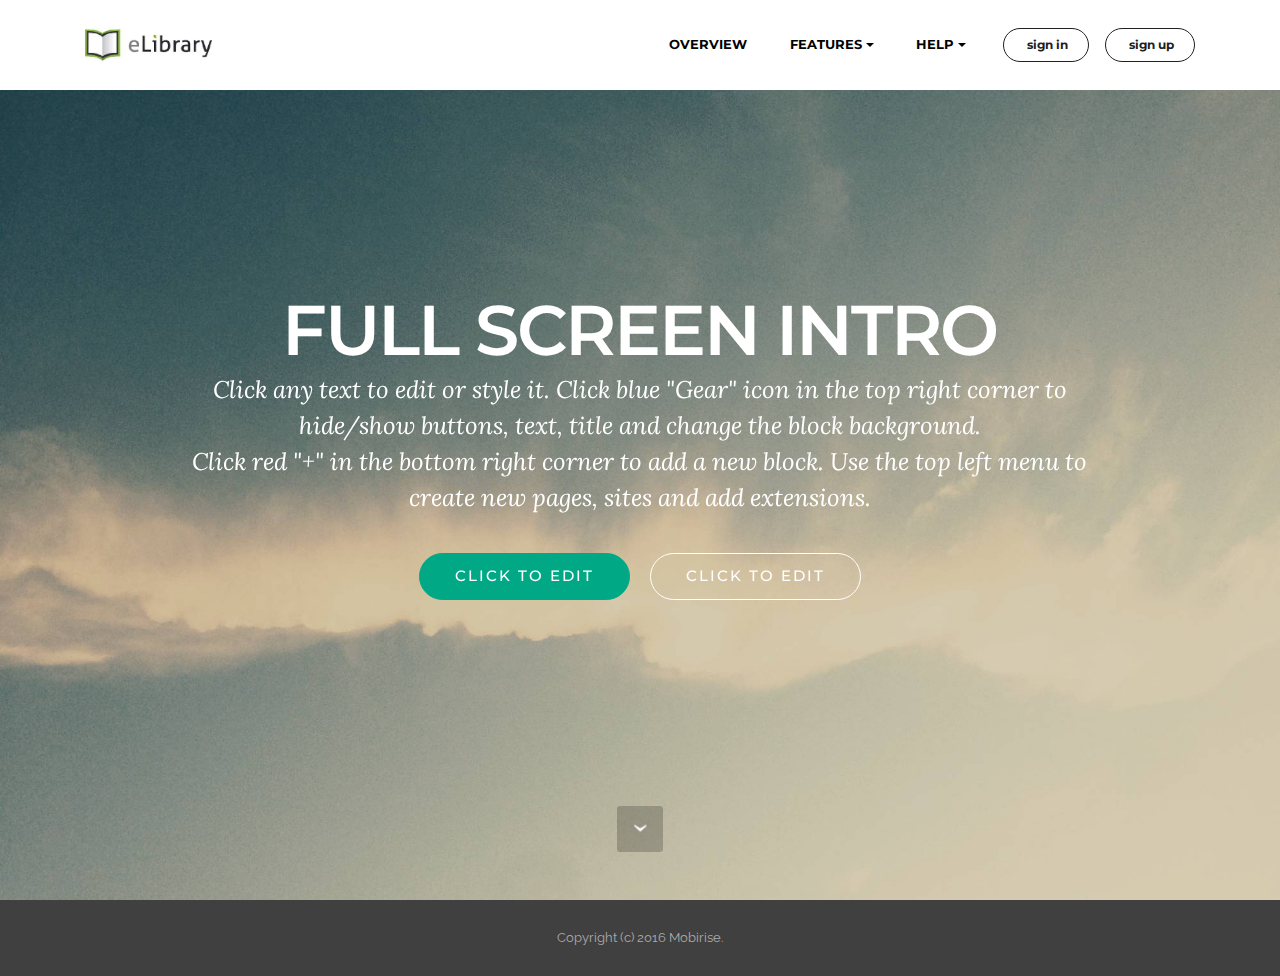
<file: index.html>
<!DOCTYPE html>
<html>
<head>
  <!-- Site made with Mobirise Website Builder v3.12.1, https://mobirise.com -->
  <meta charset="UTF-8">
  <meta http-equiv="X-UA-Compatible" content="IE=edge">
  <meta name="generator" content="Mobirise v3.12.1, mobirise.com">
  <meta name="viewport" content="width=device-width, initial-scale=1">
  <link rel="shortcut icon" href="assets/images/images-324x128.png" type="image/x-icon">
  <meta name="description" content="">
  
  <link rel="stylesheet" href="https://fonts.googleapis.com/css?family=Lora:400,700,400italic,700italic&amp;subset=latin">
  <link rel="stylesheet" href="https://fonts.googleapis.com/css?family=Montserrat:400,700">
  <link rel="stylesheet" href="https://fonts.googleapis.com/css?family=Raleway:100,100i,200,200i,300,300i,400,400i,500,500i,600,600i,700,700i,800,800i,900,900i">
  <link rel="stylesheet" href="assets/bootstrap-material-design-font/css/material.css">
  <link rel="stylesheet" href="assets/tether/tether.min.css">
  <link rel="stylesheet" href="assets/bootstrap/css/bootstrap.min.css">
  <link rel="stylesheet" href="assets/dropdown/css/style.css">
  <link rel="stylesheet" href="assets/animate.css/animate.min.css">
  <link rel="stylesheet" href="assets/theme/css/style.css">
  <link rel="stylesheet" href="assets/mobirise/css/mbr-additional.css" type="text/css">
  
  
  
</head>
<body>
<section id="menu-0">

    <nav class="navbar navbar-dropdown navbar-fixed-top">
        <div class="container">

            <div class="mbr-table">
                <div class="mbr-table-cell">

                    <div class="navbar-brand">
                        <a href="https://mobirise.com" class="navbar-logo"><img src="assets/images/images-324x128.png" alt="Mobirise"></a>
                        <a class="navbar-caption" href="https://mobirise.com">&nbsp;</a>
                    </div>

                </div>
                <div class="mbr-table-cell">

                    <button class="navbar-toggler pull-xs-right hidden-md-up" type="button" data-toggle="collapse" data-target="#exCollapsingNavbar">
                        <div class="hamburger-icon"></div>
                    </button>

                    <ul class="nav-dropdown collapse pull-xs-right nav navbar-nav navbar-toggleable-sm" id="exCollapsingNavbar"><li class="nav-item"><a class="nav-link link" href="https://mobirise.com/">OVERVIEW</a></li><li class="nav-item dropdown"><a class="nav-link link dropdown-toggle" data-toggle="dropdown-submenu" href="https://mobirise.com/" aria-expanded="false">FEATURES</a><div class="dropdown-menu"><a class="dropdown-item" href="https://mobirise.com/">Mobile friendly</a><a class="dropdown-item" href="https://mobirise.com/">Based on Bootstrap</a><div class="dropdown"><a class="dropdown-item dropdown-toggle" data-toggle="dropdown-submenu" href="https://mobirise.com/">Trendy blocks</a><div class="dropdown-menu dropdown-submenu"><a class="dropdown-item" href="https://mobirise.com/">Image/content slider</a><a class="dropdown-item" href="https://mobirise.com/">Contact forms</a><a class="dropdown-item" href="https://mobirise.com/">Image gallery</a><a class="dropdown-item" href="https://mobirise.com/">Mobile menu</a><a class="dropdown-item" href="https://mobirise.com/">Google maps</a><a class="dropdown-item" href="https://mobirise.com/">Social buttons</a><a class="dropdown-item" href="https://mobirise.com/">Google fonts</a><a class="dropdown-item" href="https://mobirise.com/">Video background</a></div></div><a class="dropdown-item" href="https://mobirise.com/">Host anywhere</a><a class="dropdown-item" href="#">New Item</a></div></li><li class="nav-item dropdown"><a class="nav-link link dropdown-toggle" data-toggle="dropdown-submenu" href="https://mobirise.com/">HELP</a><div class="dropdown-menu"><a class="dropdown-item" href="http://forums.mobirise.com/">Forum</a><a class="dropdown-item" href="https://mobirise.com/">Tutorials</a><a class="dropdown-item" href="https://mobirise.com/">Contact us</a></div></li><li class="nav-item nav-btn"><a class="nav-link btn btn-black-outline btn-black" href="https://mobirise.com/">&nbsp;sign in</a></li><li class="nav-item nav-btn"><a class="nav-link btn btn-black-outline btn-black" href="https://mobirise.com/">&nbsp;sign up</a></li></ul>
                    <button hidden="" class="navbar-toggler navbar-close" type="button" data-toggle="collapse" data-target="#exCollapsingNavbar">
                        <div class="close-icon"></div>
                    </button>

                </div>
            </div>

        </div>
    </nav>

</section>

<section class="engine"><a rel="external" href="https://mobirise.com">Website Builder</a></section><section class="mbr-section mbr-section-hero mbr-section-full mbr-parallax-background mbr-section-with-arrow mbr-after-navbar" id="header1-1" style="background-image: url(assets/images/jumbotron.jpg);">

    

    <div class="mbr-table-cell">

        <div class="container">
            <div class="row">
                <div class="mbr-section col-md-10 col-md-offset-1 text-xs-center">

                    <h1 class="mbr-section-title display-1">FULL SCREEN INTRO</h1>
                    <p class="mbr-section-lead lead">Click any text to edit or style it. Click blue "Gear" icon in the top right corner to hide/show buttons, text, title and change the block background. <br> Click red "+" in the bottom right corner to add a new block. Use the top left menu to create new pages, sites and add extensions.</p>
                    <div class="mbr-section-btn"><a class="btn btn-lg btn-primary" href="https://mobirise.com">CLICK TO EDIT</a> <a class="btn btn-lg btn-white btn-white-outline" href="https://mobirise.com">CLICK TO EDIT</a></div>
                </div>
            </div>
        </div>
    </div>

    <div class="mbr-arrow mbr-arrow-floating" aria-hidden="true"><a href="#footer1-2"><i class="mbr-arrow-icon"></i></a></div>

</section>

<footer class="mbr-small-footer mbr-section mbr-section-nopadding mbr-parallax-background" id="footer1-2" style="background-image: url(assets/images/jumbotron.jpg); padding-top: 1.75rem; padding-bottom: 1.75rem;">
    <div class="mbr-overlay" style="opacity: 0.8; background-color: rgb(68, 68, 68);"></div>
    <div class="container">
        <p class="text-xs-center">Copyright (c) 2016 Mobirise.</p>
    </div>
</footer>


  <script src="assets/web/assets/jquery/jquery.min.js"></script>
  <script src="assets/tether/tether.min.js"></script>
  <script src="assets/bootstrap/js/bootstrap.min.js"></script>
  <script src="assets/smooth-scroll/smooth-scroll.js"></script>
  <script src="assets/dropdown/js/script.min.js"></script>
  <script src="assets/touch-swipe/jquery.touch-swipe.min.js"></script>
  <script src="assets/viewport-checker/jquery.viewportchecker.js"></script>
  <script src="assets/jarallax/jarallax.js"></script>
  <script src="assets/theme/js/script.js"></script>
  
  
  <input name="animation" type="hidden">
  </body>
</html>
</file>
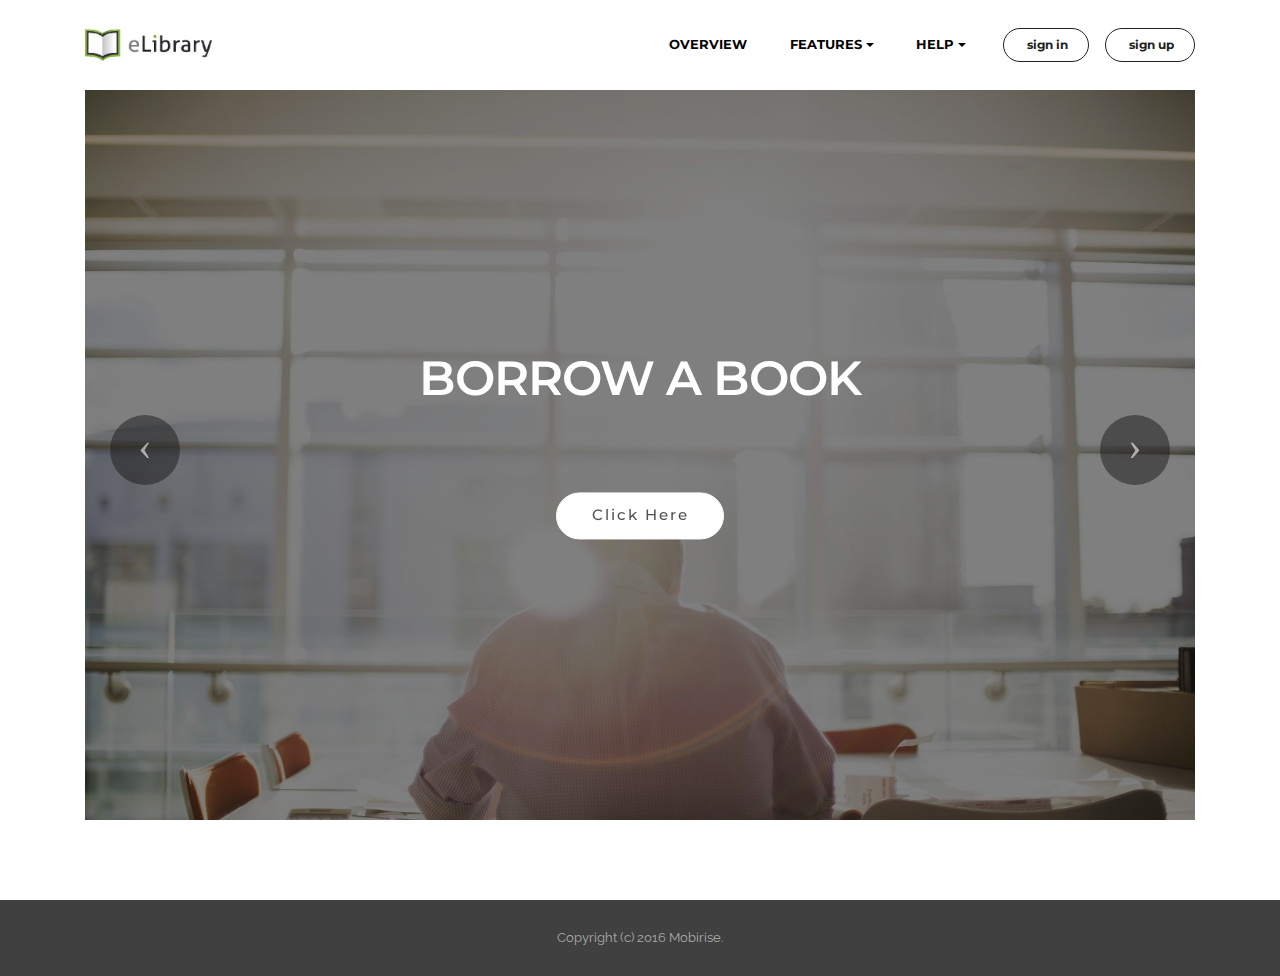
<file: page1.html>
<!DOCTYPE html>
<html>
<head>
  <!-- Site made with Mobirise Website Builder v3.12.1, https://mobirise.com -->
  <meta charset="UTF-8">
  <meta http-equiv="X-UA-Compatible" content="IE=edge">
  <meta name="generator" content="Mobirise v3.12.1, mobirise.com">
  <meta name="viewport" content="width=device-width, initial-scale=1">
  <link rel="shortcut icon" href="assets/images/images-324x128.png" type="image/x-icon">
  <meta name="description" content="Website Generator Description">
  <title>Website Generator Title</title>
  <link rel="stylesheet" href="https://fonts.googleapis.com/css?family=Lora:400,700,400italic,700italic&amp;subset=latin">
  <link rel="stylesheet" href="https://fonts.googleapis.com/css?family=Montserrat:400,700">
  <link rel="stylesheet" href="https://fonts.googleapis.com/css?family=Raleway:100,100i,200,200i,300,300i,400,400i,500,500i,600,600i,700,700i,800,800i,900,900i">
  <link rel="stylesheet" href="assets/bootstrap-material-design-font/css/material.css">
  <link rel="stylesheet" href="assets/tether/tether.min.css">
  <link rel="stylesheet" href="assets/bootstrap/css/bootstrap.min.css">
  <link rel="stylesheet" href="assets/dropdown/css/style.css">
  <link rel="stylesheet" href="assets/animate.css/animate.min.css">
  <link rel="stylesheet" href="assets/theme/css/style.css">
  <link rel="stylesheet" href="assets/mobirise/css/mbr-additional.css" type="text/css">
  
  
  
</head>
<body>
<section id="menu-0">

    <nav class="navbar navbar-dropdown navbar-fixed-top">
        <div class="container">

            <div class="mbr-table">
                <div class="mbr-table-cell">

                    <div class="navbar-brand">
                        <a href="https://mobirise.com" class="navbar-logo"><img src="assets/images/images-324x128.png" alt="Mobirise"></a>
                        <a class="navbar-caption" href="https://mobirise.com">&nbsp;</a>
                    </div>

                </div>
                <div class="mbr-table-cell">

                    <button class="navbar-toggler pull-xs-right hidden-md-up" type="button" data-toggle="collapse" data-target="#exCollapsingNavbar">
                        <div class="hamburger-icon"></div>
                    </button>

                    <ul class="nav-dropdown collapse pull-xs-right nav navbar-nav navbar-toggleable-sm" id="exCollapsingNavbar"><li class="nav-item"><a class="nav-link link" href="https://mobirise.com/">OVERVIEW</a></li><li class="nav-item dropdown"><a class="nav-link link dropdown-toggle" data-toggle="dropdown-submenu" href="https://mobirise.com/" aria-expanded="false">FEATURES</a><div class="dropdown-menu"><a class="dropdown-item" href="https://mobirise.com/">Mobile friendly</a><a class="dropdown-item" href="https://mobirise.com/">Based on Bootstrap</a><div class="dropdown"><a class="dropdown-item dropdown-toggle" data-toggle="dropdown-submenu" href="https://mobirise.com/">Trendy blocks</a><div class="dropdown-menu dropdown-submenu"><a class="dropdown-item" href="https://mobirise.com/">Image/content slider</a><a class="dropdown-item" href="https://mobirise.com/">Contact forms</a><a class="dropdown-item" href="https://mobirise.com/">Image gallery</a><a class="dropdown-item" href="https://mobirise.com/">Mobile menu</a><a class="dropdown-item" href="https://mobirise.com/">Google maps</a><a class="dropdown-item" href="https://mobirise.com/">Social buttons</a><a class="dropdown-item" href="https://mobirise.com/">Google fonts</a><a class="dropdown-item" href="https://mobirise.com/">Video background</a></div></div><a class="dropdown-item" href="https://mobirise.com/">Host anywhere</a><a class="dropdown-item" href="#">New Item</a></div></li><li class="nav-item dropdown"><a class="nav-link link dropdown-toggle" data-toggle="dropdown-submenu" href="https://mobirise.com/">HELP</a><div class="dropdown-menu"><a class="dropdown-item" href="http://forums.mobirise.com/">Forum</a><a class="dropdown-item" href="https://mobirise.com/">Tutorials</a><a class="dropdown-item" href="https://mobirise.com/">Contact us</a></div></li><li class="nav-item nav-btn"><a class="nav-link btn btn-black-outline btn-black" href="https://mobirise.com/">&nbsp;sign in</a></li><li class="nav-item nav-btn"><a class="nav-link btn btn-black-outline btn-black" href="https://mobirise.com/">&nbsp;sign up</a></li></ul>
                    <button hidden="" class="navbar-toggler navbar-close" type="button" data-toggle="collapse" data-target="#exCollapsingNavbar">
                        <div class="close-icon"></div>
                    </button>

                </div>
            </div>

        </div>
    </nav>

</section>

<section class="engine"><a rel="external" href="https://mobirise.com">mobirise.com</a></section><section class="mbr-slider mbr-section mbr-section__container carousel slide mbr-after-navbar" data-ride="carousel" data-keyboard="false" data-wrap="true" data-pause="false" data-interval="false" id="slider2-4" style="background-color: rgb(255, 255, 255); padding-top: 80px; padding-bottom: 80px;">
    <div class=" container article-slider">
        <div class=" row">
            <div class=" col-xs-12">
                
                <div class="carousel-inner" role="listbox">
                    <div class="mbr-section carousel-item dark center active" data-bg-video-slide="false">
                        <div class="mbr-table-cell">
                            <div class="mbr-overlay" style="opacity: 0.5;"></div>
                            <div class="container-slide">
                                <img src="assets/images/man-back.jpg">
                                <div class="row">
                                    <div class="col-md-8 col-md-offset-2 text-xs-center">
                                        <h2 class="mbr-section-title display-2">BORROW A BOOK</h2>
                                        <p class="mbr-section-lead lead">&nbsp;</p>

                                        <div class="mbr-section-btn"><a class="btn btn-lg btn-white" href="https://mohammedam10.wixsite.com/baab">Click Here</a>  </div>
                                    </div>
                                </div>
                            </div>
                        </div>
                    </div><div class="mbr-section carousel-item dark center" data-bg-video-slide="false">
                        <div class="mbr-table-cell">
                            <div class="mbr-overlay"></div>
                            <div class="container-slide">
                                <img src="assets/images/mbr-2000x1333.jpg">
                                <div class="row">
                                    <div class="col-md-8 col-md-offset-2 text-xs-center">
                                        <h2 class="mbr-section-title display-2">BROWSE A BOOK ONLINE</h2>
                                        <p class="mbr-section-lead lead">&nbsp;</p>

                                        <div class="mbr-section-btn"><a class="btn btn-lg btn-white" href="https://mohammedam10.wixsite.com/babo">Click Here</a> </div>
                                    </div>
                                </div>
                            </div>
                        </div>
                    </div><div class="mbr-section carousel-item dark center" data-bg-video-slide="false">
                        <div class="mbr-table-cell">
                            <div class="mbr-overlay"></div>
                            <div class="container-slide">
                                <img src="assets/images/mbr-2000x1444.jpg">
                                <div class="row">
                                    <div class="col-md-8 col-md-offset-2 text-xs-center">
                                        <h2 class="mbr-section-title display-2"><p>&nbsp;SUBMIT A BOOK</p></h2>
                                        <p class="mbr-section-lead lead">&nbsp;</p>

                                        <div class="mbr-section-btn">   <a class="btn btn-lg btn-white" href="https://mohammedam10.wixsite.com/sabook">Click Here</a> </div>
                                    </div>
                                </div>
                            </div>
                        </div>
                    </div><div class="mbr-section carousel-item dark center" data-bg-video-slide="false">
                        <div class="mbr-table-cell">
                            <div class="mbr-overlay"></div>
                            <div class="container-slide">
                                <img src="assets/images/mbr-2000x1328.jpg">
                                <div class="row">
                                    <div class="col-md-8 col-md-offset-2 text-xs-center">
                                        <h2 class="mbr-section-title display-2">Created By :</h2>
                                        <p class="mbr-section-lead lead">&nbsp;Mohammed ALmuhesseny<br>Mishari Aldrees</p>

                                        
                                    </div>
                                </div>
                            </div>
                        </div>
                    </div>
                </div>

                <a data-app-prevent-settings="" class="left carousel-control" role="button" data-slide="prev" href="#slider2-4">
                    <span class="icon-prev" aria-hidden="true"></span>
                    <span class="sr-only">Previous</span>
                </a>
                <a data-app-prevent-settings="" class="right carousel-control" role="button" data-slide="next" href="#slider2-4">
                    <span class="icon-next" aria-hidden="true"></span>
                    <span class="sr-only">Next</span>
                </a>
            </div>
        </div>
    </div>
</section>

<footer class="mbr-small-footer mbr-section mbr-section-nopadding mbr-parallax-background" id="footer1-1" style="background-image: url(assets/images/jumbotron.jpg); padding-top: 1.75rem; padding-bottom: 1.75rem;">
    <div class="mbr-overlay" style="opacity: 0.8; background-color: rgb(68, 68, 68);"></div>
    <div class="container">
        <p class="text-xs-center">Copyright (c) 2016 Mobirise.</p>
    </div>
</footer>


  <script src="assets/web/assets/jquery/jquery.min.js"></script>
  <script src="assets/tether/tether.min.js"></script>
  <script src="assets/bootstrap/js/bootstrap.min.js"></script>
  <script src="assets/smooth-scroll/smooth-scroll.js"></script>
  <script src="assets/dropdown/js/script.min.js"></script>
  <script src="assets/touch-swipe/jquery.touch-swipe.min.js"></script>
  <script src="assets/viewport-checker/jquery.viewportchecker.js"></script>
  <script src="assets/jarallax/jarallax.js"></script>
  <script src="assets/bootstrap-carousel-swipe/bootstrap-carousel-swipe.js"></script>
  <script src="assets/theme/js/script.js"></script>
  
  
  <input name="animation" type="hidden">
  </body>
</html>
</file>
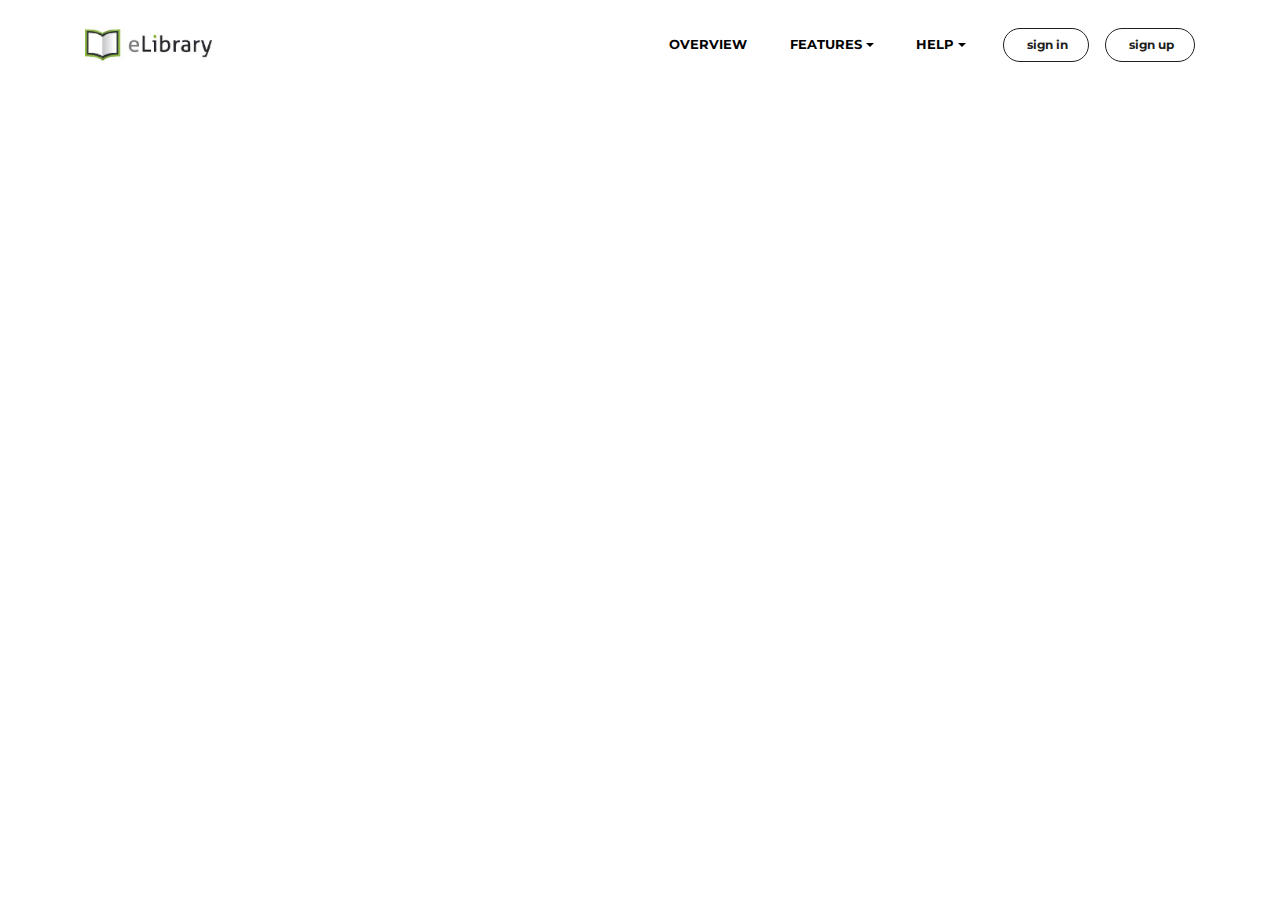
<file: page2.html>
<!DOCTYPE html>
<html>
<head>
  <!-- Site made with Mobirise Website Builder v3.12.1, https://mobirise.com -->
  <meta charset="UTF-8">
  <meta http-equiv="X-UA-Compatible" content="IE=edge">
  <meta name="generator" content="Mobirise v3.12.1, mobirise.com">
  <meta name="viewport" content="width=device-width, initial-scale=1">
  <link rel="shortcut icon" href="assets/images/images-324x128.png" type="image/x-icon">
  <meta name="description" content="Website Creator Description">
  <title>Website Creator Title</title>
  <link rel="stylesheet" href="https://fonts.googleapis.com/css?family=Lora:400,700,400italic,700italic&amp;subset=latin">
  <link rel="stylesheet" href="https://fonts.googleapis.com/css?family=Montserrat:400,700">
  <link rel="stylesheet" href="https://fonts.googleapis.com/css?family=Raleway:100,100i,200,200i,300,300i,400,400i,500,500i,600,600i,700,700i,800,800i,900,900i">
  <link rel="stylesheet" href="assets/bootstrap-material-design-font/css/material.css">
  <link rel="stylesheet" href="assets/tether/tether.min.css">
  <link rel="stylesheet" href="assets/bootstrap/css/bootstrap.min.css">
  <link rel="stylesheet" href="assets/dropdown/css/style.css">
  <link rel="stylesheet" href="assets/animate.css/animate.min.css">
  <link rel="stylesheet" href="assets/theme/css/style.css">
  <link rel="stylesheet" href="assets/mobirise/css/mbr-additional.css" type="text/css">
  
  
  
</head>
<body>
<section id="menu-6">

    <nav class="navbar navbar-dropdown navbar-fixed-top">
        <div class="container">

            <div class="mbr-table">
                <div class="mbr-table-cell">

                    <div class="navbar-brand">
                        <a href="https://mobirise.com" class="navbar-logo"><img src="assets/images/images-324x128.png" alt="Mobirise"></a>
                        <a class="navbar-caption" href="https://mobirise.com">&nbsp;</a>
                    </div>

                </div>
                <div class="mbr-table-cell">

                    <button class="navbar-toggler pull-xs-right hidden-md-up" type="button" data-toggle="collapse" data-target="#exCollapsingNavbar">
                        <div class="hamburger-icon"></div>
                    </button>

                    <ul class="nav-dropdown collapse pull-xs-right nav navbar-nav navbar-toggleable-sm" id="exCollapsingNavbar"><li class="nav-item"><a class="nav-link link" href="https://mobirise.com/">OVERVIEW</a></li><li class="nav-item dropdown"><a class="nav-link link dropdown-toggle" data-toggle="dropdown-submenu" href="https://mobirise.com/" aria-expanded="false">FEATURES</a><div class="dropdown-menu"><a class="dropdown-item" href="https://mobirise.com/">Mobile friendly</a><a class="dropdown-item" href="https://mobirise.com/">Based on Bootstrap</a><div class="dropdown"><a class="dropdown-item dropdown-toggle" data-toggle="dropdown-submenu" href="https://mobirise.com/">Trendy blocks</a><div class="dropdown-menu dropdown-submenu"><a class="dropdown-item" href="https://mobirise.com/">Image/content slider</a><a class="dropdown-item" href="https://mobirise.com/">Contact forms</a><a class="dropdown-item" href="https://mobirise.com/">Image gallery</a><a class="dropdown-item" href="https://mobirise.com/">Mobile menu</a><a class="dropdown-item" href="https://mobirise.com/">Google maps</a><a class="dropdown-item" href="https://mobirise.com/">Social buttons</a><a class="dropdown-item" href="https://mobirise.com/">Google fonts</a><a class="dropdown-item" href="https://mobirise.com/">Video background</a></div></div><a class="dropdown-item" href="https://mobirise.com/">Host anywhere</a><a class="dropdown-item" href="#">New Item</a></div></li><li class="nav-item dropdown"><a class="nav-link link dropdown-toggle" data-toggle="dropdown-submenu" href="https://mobirise.com/">HELP</a><div class="dropdown-menu"><a class="dropdown-item" href="http://forums.mobirise.com/">Forum</a><a class="dropdown-item" href="https://mobirise.com/">Tutorials</a><a class="dropdown-item" href="https://mobirise.com/">Contact us</a></div></li><li class="nav-item nav-btn"><a class="nav-link btn btn-black-outline btn-black" href="https://mobirise.com/">&nbsp;sign in</a></li><li class="nav-item nav-btn"><a class="nav-link btn btn-black-outline btn-black" href="https://mobirise.com/">&nbsp;sign up</a></li></ul>
                    <button hidden="" class="navbar-toggler navbar-close" type="button" data-toggle="collapse" data-target="#exCollapsingNavbar">
                        <div class="close-icon"></div>
                    </button>

                </div>
            </div>

        </div>
    </nav>

</section>

<section class="engine"><a rel="external" href="https://mobirise.com">mobirise.com</a></section><footer class="mbr-small-footer mbr-section mbr-section-nopadding mbr-parallax-background mbr-after-navbar" id="footer1-7" style="background-image: url(assets/images/jumbotron.jpg); padding-top: 1.75rem; padding-bottom: 1.75rem;">
    <div class="mbr-overlay" style="opacity: 0.8; background-color: rgb(68, 68, 68);"></div>
    <div class="container">
        <p class="text-xs-center">Copyright (c) 2016 Mobirise.</p>
    </div>
</footer>


  <script src="assets/web/assets/jquery/jquery.min.js"></script>
  <script src="assets/tether/tether.min.js"></script>
  <script src="assets/bootstrap/js/bootstrap.min.js"></script>
  <script src="assets/smooth-scroll/smooth-scroll.js"></script>
  <script src="assets/dropdown/js/script.min.js"></script>
  <script src="assets/touch-swipe/jquery.touch-swipe.min.js"></script>
  <script src="assets/viewport-checker/jquery.viewportchecker.js"></script>
  <script src="assets/jarallax/jarallax.js"></script>
  <script src="assets/theme/js/script.js"></script>
  
  
  <input name="animation" type="hidden">
  </body>
</html>
</file>
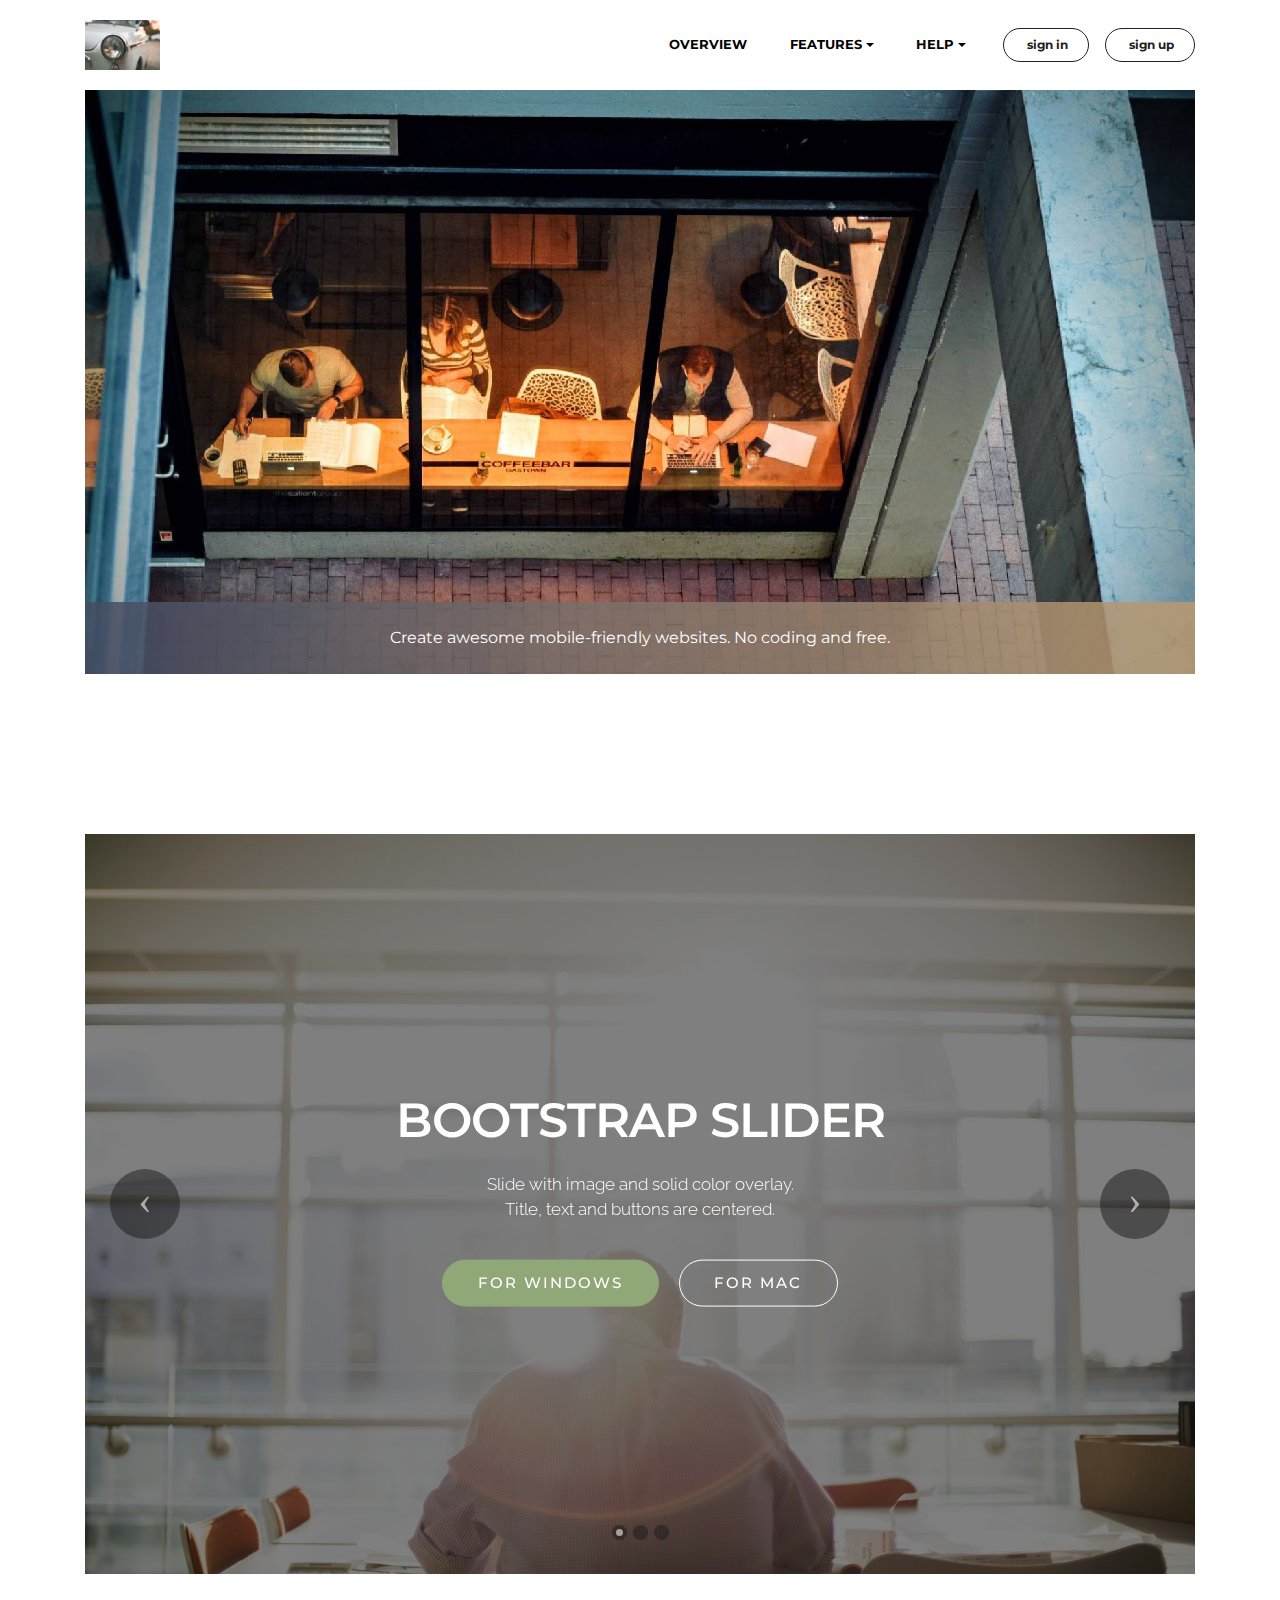
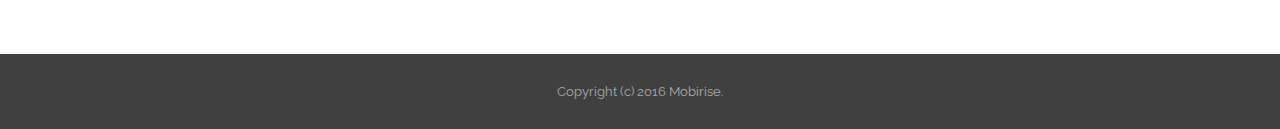
<file: page3.html>
<!DOCTYPE html>
<html>
<head>
  <!-- Site made with Mobirise Website Builder v3.12.1, https://mobirise.com -->
  <meta charset="UTF-8">
  <meta http-equiv="X-UA-Compatible" content="IE=edge">
  <meta name="generator" content="Mobirise v3.12.1, mobirise.com">
  <meta name="viewport" content="width=device-width, initial-scale=1">
  <link rel="shortcut icon" href="assets/images/images-324x128.png" type="image/x-icon">
  <meta name="description" content="Website Maker Description">
  <title>Website Maker Title</title>
  <link rel="stylesheet" href="https://fonts.googleapis.com/css?family=Lora:400,700,400italic,700italic&amp;subset=latin">
  <link rel="stylesheet" href="https://fonts.googleapis.com/css?family=Montserrat:400,700">
  <link rel="stylesheet" href="https://fonts.googleapis.com/css?family=Raleway:100,100i,200,200i,300,300i,400,400i,500,500i,600,600i,700,700i,800,800i,900,900i">
  <link rel="stylesheet" href="assets/bootstrap-material-design-font/css/material.css">
  <link rel="stylesheet" href="assets/tether/tether.min.css">
  <link rel="stylesheet" href="assets/bootstrap/css/bootstrap.min.css">
  <link rel="stylesheet" href="assets/dropdown/css/style.css">
  <link rel="stylesheet" href="assets/animate.css/animate.min.css">
  <link rel="stylesheet" href="assets/theme/css/style.css">
  <link rel="stylesheet" href="assets/mobirise/css/mbr-additional.css" type="text/css">
  
  
  
</head>
<body>
<section id="menu-a">

    <nav class="navbar navbar-dropdown navbar-fixed-top">
        <div class="container">

            <div class="mbr-table">
                <div class="mbr-table-cell">

                    <div class="navbar-brand">
                        <a href="https://mobirise.com" class="navbar-logo"><img src="assets/images/mbr-1-192x128.jpg" alt="Mobirise"></a>
                        <a class="navbar-caption" href="https://mobirise.com">&nbsp;</a>
                    </div>

                </div>
                <div class="mbr-table-cell">

                    <button class="navbar-toggler pull-xs-right hidden-md-up" type="button" data-toggle="collapse" data-target="#exCollapsingNavbar">
                        <div class="hamburger-icon"></div>
                    </button>

                    <ul class="nav-dropdown collapse pull-xs-right nav navbar-nav navbar-toggleable-sm" id="exCollapsingNavbar"><li class="nav-item"><a class="nav-link link" href="https://mobirise.com/">OVERVIEW</a></li><li class="nav-item dropdown"><a class="nav-link link dropdown-toggle" data-toggle="dropdown-submenu" href="https://mobirise.com/" aria-expanded="false">FEATURES</a><div class="dropdown-menu"><a class="dropdown-item" href="https://mobirise.com/">Mobile friendly</a><a class="dropdown-item" href="https://mobirise.com/">Based on Bootstrap</a><div class="dropdown"><a class="dropdown-item dropdown-toggle" data-toggle="dropdown-submenu" href="https://mobirise.com/">Trendy blocks</a><div class="dropdown-menu dropdown-submenu"><a class="dropdown-item" href="https://mobirise.com/">Image/content slider</a><a class="dropdown-item" href="https://mobirise.com/">Contact forms</a><a class="dropdown-item" href="https://mobirise.com/">Image gallery</a><a class="dropdown-item" href="https://mobirise.com/">Mobile menu</a><a class="dropdown-item" href="https://mobirise.com/">Google maps</a><a class="dropdown-item" href="https://mobirise.com/">Social buttons</a><a class="dropdown-item" href="https://mobirise.com/">Google fonts</a><a class="dropdown-item" href="https://mobirise.com/">Video background</a></div></div><a class="dropdown-item" href="https://mobirise.com/">Host anywhere</a><a class="dropdown-item" href="#">New Item</a></div></li><li class="nav-item dropdown"><a class="nav-link link dropdown-toggle" data-toggle="dropdown-submenu" href="https://mobirise.com/">HELP</a><div class="dropdown-menu"><a class="dropdown-item" href="http://forums.mobirise.com/">Forum</a><a class="dropdown-item" href="https://mobirise.com/">Tutorials</a><a class="dropdown-item" href="https://mobirise.com/">Contact us</a></div></li><li class="nav-item nav-btn"><a class="nav-link btn btn-black-outline btn-black" href="https://mobirise.com/">&nbsp;sign in</a></li><li class="nav-item nav-btn"><a class="nav-link btn btn-black-outline btn-black" href="https://mobirise.com/">&nbsp;sign up</a></li></ul>
                    <button hidden="" class="navbar-toggler navbar-close" type="button" data-toggle="collapse" data-target="#exCollapsingNavbar">
                        <div class="close-icon"></div>
                    </button>

                </div>
            </div>

        </div>
    </nav>

</section>

<section class="engine"><a rel="external" href="https://mobirise.com">Mobirise Site Maker</a></section><section class="mbr-section mbr-section__container mbr-after-navbar" id="image2-c" style="background-color: rgb(255, 255, 255); padding-top: 80px; padding-bottom: 80px;">
    <div class="container">
        <div class="row">
            <div class="col-xs-12">
                <figure class="mbr-figure">
                    <div><img src="assets/images/image1.jpg"></div>

                    <figcaption class="mbr-figure-caption mbr-figure-caption-over">
                        <div class="container">Create awesome mobile-friendly websites. No coding and free.</div>
                    </figcaption>

                </figure>
            </div>
        </div>
    </div>
</section>

<section class="mbr-slider mbr-section mbr-section__container carousel slide" data-ride="carousel" data-keyboard="false" data-wrap="true" data-pause="false" data-interval="5000" id="slider2-d" style="background-color: rgb(255, 255, 255); padding-top: 80px; padding-bottom: 80px;">
    <div class=" container article-slider">
        <div class=" row">
            <div class=" col-xs-12">
                <ol class="carousel-indicators">
                    <li data-app-prevent-settings="" data-target="#slider2-d" class="active" data-slide-to="0"></li><li data-app-prevent-settings="" data-target="#slider2-d" data-slide-to="1"></li><li data-app-prevent-settings="" data-target="#slider2-d" data-slide-to="2"></li>
                </ol>
                <div class="carousel-inner" role="listbox">
                    <div class="mbr-section carousel-item dark center active" data-bg-video-slide="false">
                        <div class="mbr-table-cell">
                            <div class="mbr-overlay"></div>
                            <div class="container-slide">
                                <img src="assets/images/man-back.jpg">
                                <div class="row">
                                    <div class="col-md-8 col-md-offset-2 text-xs-center">
                                        <h2 class="mbr-section-title display-2">BOOTSTRAP SLIDER</h2>
                                        <p class="mbr-section-lead lead">Slide with image and solid color overlay.<br>Title, text and buttons are centered.</p>

                                        <div class="mbr-section-btn"><a class="btn btn-lg btn-success" href="https://mobirise.com">FOR WINDOWS</a> <a class="btn btn-lg btn-white btn-white-outline" href="https://mobirise.com">FOR MAC</a></div>
                                    </div>
                                </div>
                            </div>
                        </div>
                    </div><div class="mbr-section carousel-item dark center" data-bg-video-slide="false">
                        <div class="mbr-table-cell">
                            <div class="mbr-overlay"></div>
                            <div class="container-slide">
                                <img src="assets/images/sparklers.jpg">
                                <div class="row">
                                    <div class="col-md-8 col-md-offset-3 text-xs-right">
                                        <h2 class="mbr-section-title display-2">IMAGE SLIDER</h2>
                                        <p class="mbr-section-lead lead">Choose from the large selection of latest pre-made blocks - jumbotrons, hero images, parallax scrolling, video backgrounds, hamburger menu, sticky header and more.</p>

                                        <div class="mbr-section-btn"><a class="btn btn-lg btn-info" href="https://mobirise.com">FOR WINDOWS</a> <a class="btn btn-lg btn-white btn-white-outline" href="https://mobirise.com">FOR MAC</a></div>
                                    </div>
                                </div>
                            </div>
                        </div>
                    </div><div class="mbr-section carousel-item dark center" data-bg-video-slide="https://www.youtube.com/watch?v=uNCr7NdOJgw">
                        <div class="mbr-table-cell">
                            <div class="mbr-overlay"></div>
                            <div class="container-slide">
                                <img src="assets/images/bridge.jpg">
                                <div class="row">
                                    <div class="col-md-8 col-md-offset-1">
                                        <h2 class="mbr-section-title display-2">BACKGROUND VIDEO</h2>
                                        <p class="mbr-section-lead lead">Choose from the large selection of latest pre-made blocks - jumbotrons, hero images, parallax scrolling, video backgrounds, hamburger menu, sticky header and more.</p>

                                        <div class="mbr-section-btn"><a class="btn btn-lg btn-primary" href="https://mobirise.com">FOR WINDOWS</a> <a class="btn btn-lg btn-white btn-white-outline" href="https://mobirise.com">FOR MAC</a></div>
                                    </div>
                                </div>
                            </div>
                        </div>
                    </div>
                </div>

                <a data-app-prevent-settings="" class="left carousel-control" role="button" data-slide="prev" href="#slider2-d">
                    <span class="icon-prev" aria-hidden="true"></span>
                    <span class="sr-only">Previous</span>
                </a>
                <a data-app-prevent-settings="" class="right carousel-control" role="button" data-slide="next" href="#slider2-d">
                    <span class="icon-next" aria-hidden="true"></span>
                    <span class="sr-only">Next</span>
                </a>
            </div>
        </div>
    </div>
</section>

<footer class="mbr-small-footer mbr-section mbr-section-nopadding mbr-parallax-background" id="footer1-b" style="background-image: url(assets/images/jumbotron.jpg); padding-top: 1.75rem; padding-bottom: 1.75rem;">
    <div class="mbr-overlay" style="opacity: 0.8; background-color: rgb(68, 68, 68);"></div>
    <div class="container">
        <p class="text-xs-center">Copyright (c) 2016 Mobirise.</p>
    </div>
</footer>


  <script src="assets/web/assets/jquery/jquery.min.js"></script>
  <script src="assets/tether/tether.min.js"></script>
  <script src="assets/bootstrap/js/bootstrap.min.js"></script>
  <script src="assets/smooth-scroll/smooth-scroll.js"></script>
  <script src="assets/dropdown/js/script.min.js"></script>
  <script src="assets/touch-swipe/jquery.touch-swipe.min.js"></script>
  <script src="assets/viewport-checker/jquery.viewportchecker.js"></script>
  <script src="assets/jarallax/jarallax.js"></script>
  <script src="assets/bootstrap-carousel-swipe/bootstrap-carousel-swipe.js"></script>
  <script src="assets/jquery-mb-ytplayer/jquery.mb.ytplayer.min.js"></script>
  <script src="assets/theme/js/script.js"></script>
  <script src="assets/mobirise-slider-video/script.js"></script>
  
  
  <input name="animation" type="hidden">
  </body>
</html>
</file>
<file: assets/bootstrap-material-design-font/css/material.css>
@font-face {
  font-family: 'Material-Design-Icons';
  src: url('../fonts/Material-Design-Icons.eot?3ocs8m');
  src: url('../fonts/Material-Design-Icons.eot?#iefix3ocs8m') format('embedded-opentype'), url('../fonts/Material-Design-Icons.woff?3ocs8m') format('woff'), url('../fonts/Material-Design-Icons.ttf?3ocs8m') format('truetype'), url('../fonts/Material-Design-Icons.svg?3ocs8m#Material-Design-Icons') format('svg');
  font-weight: normal;
  font-style: normal;
}
[class^="mdi-"],
[class*="mdi-"] {
  speak: none;
  display: inline-block;
  font-style: normal;
  font-variant:normal;
  font-weight:normal;
  /*font-size:24px;*/
  line-height:1;
  font-family:'Material-Design-Icons' !important;
  text-rendering: auto;
  
  -webkit-font-smoothing: antialiased;
  -moz-osx-font-smoothing: grayscale;
  -webkit-transform: translate(0, 0);
      -ms-transform: translate(0, 0);
          transform: translate(0, 0);
}
[class^="mdi-"]:before,
[class*="mdi-"]:before {
  display: inline-block;
  speak: none;
  text-decoration: inherit;
}
[class^="mdi-"].pull-left,
[class*="mdi-"].pull-left {
  margin-right: .3em;
}
[class^="mdi-"].pull-right,
[class*="mdi-"].pull-right {
  margin-left: .3em;
}
[class^="mdi-"].mdi-lg:before,
[class*="mdi-"].mdi-lg:before,
[class^="mdi-"].mdi-lg:after,
[class*="mdi-"].mdi-lg:after {
  font-size: 1.33333333em;
  line-height: 0.75em;
  vertical-align: -15%;
}
[class^="mdi-"].mdi-2x:before,
[class*="mdi-"].mdi-2x:before,
[class^="mdi-"].mdi-2x:after,
[class*="mdi-"].mdi-2x:after {
  font-size: 2em;
}
[class^="mdi-"].mdi-3x:before,
[class*="mdi-"].mdi-3x:before,
[class^="mdi-"].mdi-3x:after,
[class*="mdi-"].mdi-3x:after {
  font-size: 3em;
}
[class^="mdi-"].mdi-4x:before,
[class*="mdi-"].mdi-4x:before,
[class^="mdi-"].mdi-4x:after,
[class*="mdi-"].mdi-4x:after {
  font-size: 4em;
}
[class^="mdi-"].mdi-5x:before,
[class*="mdi-"].mdi-5x:before,
[class^="mdi-"].mdi-5x:after,
[class*="mdi-"].mdi-5x:after {
  font-size: 5em;
}
[class^="mdi-device-signal-cellular-"]:after,
[class^="mdi-device-battery-"]:after,
[class^="mdi-device-battery-charging-"]:after,
[class^="mdi-device-signal-cellular-connected-no-internet-"]:after,
[class^="mdi-device-signal-wifi-"]:after,
[class^="mdi-device-signal-wifi-statusbar-not-connected"]:after,
.mdi-device-network-wifi:after {
  opacity: .3;
  position: absolute;
  left: 0;
  top: 0;
  z-index: 1;
  display: inline-block;
  speak: none;
  text-decoration: inherit;
}
[class^="mdi-device-signal-cellular-"]:after {
  content: "\e758";
}
[class^="mdi-device-battery-"]:after {
  content: "\e735";
}
[class^="mdi-device-battery-charging-"]:after {
  content: "\e733";
}
[class^="mdi-device-signal-cellular-connected-no-internet-"]:after {
  content: "\e75d";
}
[class^="mdi-device-signal-wifi-"]:after,
.mdi-device-network-wifi:after {
  content: "\e765";
}
[class^="mdi-device-signal-wifi-statusbasr-not-connected"]:after {
  content: "\e8f7";
}
.mdi-device-signal-cellular-off:after,
.mdi-device-signal-cellular-null:after,
.mdi-device-signal-cellular-no-sim:after,
.mdi-device-signal-wifi-off:after,
.mdi-device-signal-wifi-4-bar:after,
.mdi-device-signal-cellular-4-bar:after,
.mdi-device-battery-alert:after,
.mdi-device-signal-cellular-connected-no-internet-4-bar:after,
.mdi-device-battery-std:after,
.mdi-device-battery-full .mdi-device-battery-unknown:after {
  content: "";
}
.mdi-fw {
  width: 1.28571429em;
  text-align: center;
}
.mdi-ul {
  padding-left: 0;
  margin-left: 2.14285714em;
  list-style-type: none;
}
.mdi-ul > li {
  position: relative;
}
.mdi-li {
  position: absolute;
  left: -2.14285714em;
  width: 2.14285714em;
  top: 0.14285714em;
  text-align: center;
}
.mdi-li.mdi-lg {
  left: -1.85714286em;
}
.mdi-border {
  padding: .2em .25em .15em;
  border: solid 0.08em #eeeeee;
  border-radius: .1em;
}
.mdi-spin {
  -webkit-animation: mdi-spin 2s infinite linear;
  animation: mdi-spin 2s infinite linear;
  -webkit-transform-origin: 50% 50%;
  -ms-transform-origin: 50% 50%;
      transform-origin: 50% 50%;
}
.mdi-pulse {
  -webkit-animation: mdi-spin 1s steps(8) infinite;
  animation: mdi-spin 1s steps(8) infinite;
  -webkit-transform-origin: 50% 50%;
  -ms-transform-origin: 50% 50%;
      transform-origin: 50% 50%;
}
@-webkit-keyframes mdi-spin {
  0% {
    -webkit-transform: rotate(0deg);
    transform: rotate(0deg);
  }
  100% {
    -webkit-transform: rotate(359deg);
    transform: rotate(359deg);
  }
}
@keyframes mdi-spin {
  0% {
    -webkit-transform: rotate(0deg);
    transform: rotate(0deg);
  }
  100% {
    -webkit-transform: rotate(359deg);
    transform: rotate(359deg);
  }
}
.mdi-rotate-90 {
  filter: progid:DXImageTransform.Microsoft.BasicImage(rotation=1);
  -webkit-transform: rotate(90deg);
  -ms-transform: rotate(90deg);
  transform: rotate(90deg);
}
.mdi-rotate-180 {
  filter: progid:DXImageTransform.Microsoft.BasicImage(rotation=2);
  -webkit-transform: rotate(180deg);
  -ms-transform: rotate(180deg);
  transform: rotate(180deg);
}
.mdi-rotate-270 {
  filter: progid:DXImageTransform.Microsoft.BasicImage(rotation=3);
  -webkit-transform: rotate(270deg);
  -ms-transform: rotate(270deg);
  transform: rotate(270deg);
}
.mdi-flip-horizontal {
  filter: progid:DXImageTransform.Microsoft.BasicImage(rotation=0, mirror=1);
  -webkit-transform: scale(-1, 1);
  -ms-transform: scale(-1, 1);
  transform: scale(-1, 1);
}
.mdi-flip-vertical {
  filter: progid:DXImageTransform.Microsoft.BasicImage(rotation=2, mirror=1);
  -webkit-transform: scale(1, -1);
  -ms-transform: scale(1, -1);
  transform: scale(1, -1);
}
:root .mdi-rotate-90,
:root .mdi-rotate-180,
:root .mdi-rotate-270,
:root .mdi-flip-horizontal,
:root .mdi-flip-vertical {
  -webkit-filter: none;
          filter: none;
}
.mdi-stack {
  position: relative;
  display: inline-block;
  width: 2em;
  height: 2em;
  line-height: 2em;
  vertical-align: middle;
}
.mdi-stack-1x,
.mdi-stack-2x {
  position: absolute;
  left: 0;
  width: 100%;
  text-align: center;
}
.mdi-stack-1x {
  line-height: inherit;
}
.mdi-stack-2x {
  font-size: 2em;
}
.mdi-inverse {
  color: #ffffff;
}
/* Start Icons */
.mdi-action-3d-rotation:before {
  content: "\e600";
}
.mdi-action-accessibility:before {
  content: "\e601";
}
.mdi-action-account-balance-wallet:before {
  content: "\e602";
}
.mdi-action-account-balance:before {
  content: "\e603";
}
.mdi-action-account-box:before {
  content: "\e604";
}
.mdi-action-account-child:before {
  content: "\e605";
}
.mdi-action-account-circle:before {
  content: "\e606";
}
.mdi-action-add-shopping-cart:before {
  content: "\e607";
}
.mdi-action-alarm-add:before {
  content: "\e608";
}
.mdi-action-alarm-off:before {
  content: "\e609";
}
.mdi-action-alarm-on:before {
  content: "\e60a";
}
.mdi-action-alarm:before {
  content: "\e60b";
}
.mdi-action-android:before {
  content: "\e60c";
}
.mdi-action-announcement:before {
  content: "\e60d";
}
.mdi-action-aspect-ratio:before {
  content: "\e60e";
}
.mdi-action-assessment:before {
  content: "\e60f";
}
.mdi-action-assignment-ind:before {
  content: "\e610";
}
.mdi-action-assignment-late:before {
  content: "\e611";
}
.mdi-action-assignment-return:before {
  content: "\e612";
}
.mdi-action-assignment-returned:before {
  content: "\e613";
}
.mdi-action-assignment-turned-in:before {
  content: "\e614";
}
.mdi-action-assignment:before {
  content: "\e615";
}
.mdi-action-autorenew:before {
  content: "\e616";
}
.mdi-action-backup:before {
  content: "\e617";
}
.mdi-action-book:before {
  content: "\e618";
}
.mdi-action-bookmark-outline:before {
  content: "\e619";
}
.mdi-action-bookmark:before {
  content: "\e61a";
}
.mdi-action-bug-report:before {
  content: "\e61b";
}
.mdi-action-cached:before {
  content: "\e61c";
}
.mdi-action-check-circle:before {
  content: "\e61d";
}
.mdi-action-class:before {
  content: "\e61e";
}
.mdi-action-credit-card:before {
  content: "\e61f";
}
.mdi-action-dashboard:before {
  content: "\e620";
}
.mdi-action-delete:before {
  content: "\e621";
}
.mdi-action-description:before {
  content: "\e622";
}
.mdi-action-dns:before {
  content: "\e623";
}
.mdi-action-done-all:before {
  content: "\e624";
}
.mdi-action-done:before {
  content: "\e625";
}
.mdi-action-event:before {
  content: "\e626";
}
.mdi-action-exit-to-app:before {
  content: "\e627";
}
.mdi-action-explore:before {
  content: "\e628";
}
.mdi-action-extension:before {
  content: "\e629";
}
.mdi-action-face-unlock:before {
  content: "\e62a";
}
.mdi-action-favorite-outline:before {
  content: "\e62b";
}
.mdi-action-favorite:before {
  content: "\e62c";
}
.mdi-action-find-in-page:before {
  content: "\e62d";
}
.mdi-action-find-replace:before {
  content: "\e62e";
}
.mdi-action-flip-to-back:before {
  content: "\e62f";
}
.mdi-action-flip-to-front:before {
  content: "\e630";
}
.mdi-action-get-app:before {
  content: "\e631";
}
.mdi-action-grade:before {
  content: "\e632";
}
.mdi-action-group-work:before {
  content: "\e633";
}
.mdi-action-help:before {
  content: "\e634";
}
.mdi-action-highlight-remove:before {
  content: "\e635";
}
.mdi-action-history:before {
  content: "\e636";
}
.mdi-action-home:before {
  content: "\e637";
}
.mdi-action-https:before {
  content: "\e638";
}
.mdi-action-info-outline:before {
  content: "\e639";
}
.mdi-action-info:before {
  content: "\e63a";
}
.mdi-action-input:before {
  content: "\e63b";
}
.mdi-action-invert-colors:before {
  content: "\e63c";
}
.mdi-action-label-outline:before {
  content: "\e63d";
}
.mdi-action-label:before {
  content: "\e63e";
}
.mdi-action-language:before {
  content: "\e63f";
}
.mdi-action-launch:before {
  content: "\e640";
}
.mdi-action-list:before {
  content: "\e641";
}
.mdi-action-lock-open:before {
  content: "\e642";
}
.mdi-action-lock-outline:before {
  content: "\e643";
}
.mdi-action-lock:before {
  content: "\e644";
}
.mdi-action-loyalty:before {
  content: "\e645";
}
.mdi-action-markunread-mailbox:before {
  content: "\e646";
}
.mdi-action-note-add:before {
  content: "\e647";
}
.mdi-action-open-in-browser:before {
  content: "\e648";
}
.mdi-action-open-in-new:before {
  content: "\e649";
}
.mdi-action-open-with:before {
  content: "\e64a";
}
.mdi-action-pageview:before {
  content: "\e64b";
}
.mdi-action-payment:before {
  content: "\e64c";
}
.mdi-action-perm-camera-mic:before {
  content: "\e64d";
}
.mdi-action-perm-contact-cal:before {
  content: "\e64e";
}
.mdi-action-perm-data-setting:before {
  content: "\e64f";
}
.mdi-action-perm-device-info:before {
  content: "\e650";
}
.mdi-action-perm-identity:before {
  content: "\e651";
}
.mdi-action-perm-media:before {
  content: "\e652";
}
.mdi-action-perm-phone-msg:before {
  content: "\e653";
}
.mdi-action-perm-scan-wifi:before {
  content: "\e654";
}
.mdi-action-picture-in-picture:before {
  content: "\e655";
}
.mdi-action-polymer:before {
  content: "\e656";
}
.mdi-action-print:before {
  content: "\e657";
}
.mdi-action-query-builder:before {
  content: "\e658";
}
.mdi-action-question-answer:before {
  content: "\e659";
}
.mdi-action-receipt:before {
  content: "\e65a";
}
.mdi-action-redeem:before {
  content: "\e65b";
}
.mdi-action-reorder:before {
  content: "\e65c";
}
.mdi-action-report-problem:before {
  content: "\e65d";
}
.mdi-action-restore:before {
  content: "\e65e";
}
.mdi-action-room:before {
  content: "\e65f";
}
.mdi-action-schedule:before {
  content: "\e660";
}
.mdi-action-search:before {
  content: "\e661";
}
.mdi-action-settings-applications:before {
  content: "\e662";
}
.mdi-action-settings-backup-restore:before {
  content: "\e663";
}
.mdi-action-settings-bluetooth:before {
  content: "\e664";
}
.mdi-action-settings-cell:before {
  content: "\e665";
}
.mdi-action-settings-display:before {
  content: "\e666";
}
.mdi-action-settings-ethernet:before {
  content: "\e667";
}
.mdi-action-settings-input-antenna:before {
  content: "\e668";
}
.mdi-action-settings-input-component:before {
  content: "\e669";
}
.mdi-action-settings-input-composite:before {
  content: "\e66a";
}
.mdi-action-settings-input-hdmi:before {
  content: "\e66b";
}
.mdi-action-settings-input-svideo:before {
  content: "\e66c";
}
.mdi-action-settings-overscan:before {
  content: "\e66d";
}
.mdi-action-settings-phone:before {
  content: "\e66e";
}
.mdi-action-settings-power:before {
  content: "\e66f";
}
.mdi-action-settings-remote:before {
  content: "\e670";
}
.mdi-action-settings-voice:before {
  content: "\e671";
}
.mdi-action-settings:before {
  content: "\e672";
}
.mdi-action-shop-two:before {
  content: "\e673";
}
.mdi-action-shop:before {
  content: "\e674";
}
.mdi-action-shopping-basket:before {
  content: "\e675";
}
.mdi-action-shopping-cart:before {
  content: "\e676";
}
.mdi-action-speaker-notes:before {
  content: "\e677";
}
.mdi-action-spellcheck:before {
  content: "\e678";
}
.mdi-action-star-rate:before {
  content: "\e679";
}
.mdi-action-stars:before {
  content: "\e67a";
}
.mdi-action-store:before {
  content: "\e67b";
}
.mdi-action-subject:before {
  content: "\e67c";
}
.mdi-action-supervisor-account:before {
  content: "\e67d";
}
.mdi-action-swap-horiz:before {
  content: "\e67e";
}
.mdi-action-swap-vert-circle:before {
  content: "\e67f";
}
.mdi-action-swap-vert:before {
  content: "\e680";
}
.mdi-action-system-update-tv:before {
  content: "\e681";
}
.mdi-action-tab-unselected:before {
  content: "\e682";
}
.mdi-action-tab:before {
  content: "\e683";
}
.mdi-action-theaters:before {
  content: "\e684";
}
.mdi-action-thumb-down:before {
  content: "\e685";
}
.mdi-action-thumb-up:before {
  content: "\e686";
}
.mdi-action-thumbs-up-down:before {
  content: "\e687";
}
.mdi-action-toc:before {
  content: "\e688";
}
.mdi-action-today:before {
  content: "\e689";
}
.mdi-action-track-changes:before {
  content: "\e68a";
}
.mdi-action-translate:before {
  content: "\e68b";
}
.mdi-action-trending-down:before {
  content: "\e68c";
}
.mdi-action-trending-neutral:before {
  content: "\e68d";
}
.mdi-action-trending-up:before {
  content: "\e68e";
}
.mdi-action-turned-in-not:before {
  content: "\e68f";
}
.mdi-action-turned-in:before {
  content: "\e690";
}
.mdi-action-verified-user:before {
  content: "\e691";
}
.mdi-action-view-agenda:before {
  content: "\e692";
}
.mdi-action-view-array:before {
  content: "\e693";
}
.mdi-action-view-carousel:before {
  content: "\e694";
}
.mdi-action-view-column:before {
  content: "\e695";
}
.mdi-action-view-day:before {
  content: "\e696";
}
.mdi-action-view-headline:before {
  content: "\e697";
}
.mdi-action-view-list:before {
  content: "\e698";
}
.mdi-action-view-module:before {
  content: "\e699";
}
.mdi-action-view-quilt:before {
  content: "\e69a";
}
.mdi-action-view-stream:before {
  content: "\e69b";
}
.mdi-action-view-week:before {
  content: "\e69c";
}
.mdi-action-visibility-off:before {
  content: "\e69d";
}
.mdi-action-visibility:before {
  content: "\e69e";
}
.mdi-action-wallet-giftcard:before {
  content: "\e69f";
}
.mdi-action-wallet-membership:before {
  content: "\e6a0";
}
.mdi-action-wallet-travel:before {
  content: "\e6a1";
}
.mdi-action-work:before {
  content: "\e6a2";
}
.mdi-alert-error:before {
  content: "\e6a3";
}
.mdi-alert-warning:before {
  content: "\e6a4";
}
.mdi-av-album:before {
  content: "\e6a5";
}
.mdi-av-closed-caption:before {
  content: "\e6a6";
}
.mdi-av-equalizer:before {
  content: "\e6a7";
}
.mdi-av-explicit:before {
  content: "\e6a8";
}
.mdi-av-fast-forward:before {
  content: "\e6a9";
}
.mdi-av-fast-rewind:before {
  content: "\e6aa";
}
.mdi-av-games:before {
  content: "\e6ab";
}
.mdi-av-hearing:before {
  content: "\e6ac";
}
.mdi-av-high-quality:before {
  content: "\e6ad";
}
.mdi-av-loop:before {
  content: "\e6ae";
}
.mdi-av-mic-none:before {
  content: "\e6af";
}
.mdi-av-mic-off:before {
  content: "\e6b0";
}
.mdi-av-mic:before {
  content: "\e6b1";
}
.mdi-av-movie:before {
  content: "\e6b2";
}
.mdi-av-my-library-add:before {
  content: "\e6b3";
}
.mdi-av-my-library-books:before {
  content: "\e6b4";
}
.mdi-av-my-library-music:before {
  content: "\e6b5";
}
.mdi-av-new-releases:before {
  content: "\e6b6";
}
.mdi-av-not-interested:before {
  content: "\e6b7";
}
.mdi-av-pause-circle-fill:before {
  content: "\e6b8";
}
.mdi-av-pause-circle-outline:before {
  content: "\e6b9";
}
.mdi-av-pause:before {
  content: "\e6ba";
}
.mdi-av-play-arrow:before {
  content: "\e6bb";
}
.mdi-av-play-circle-fill:before {
  content: "\e6bc";
}
.mdi-av-play-circle-outline:before {
  content: "\e6bd";
}
.mdi-av-play-shopping-bag:before {
  content: "\e6be";
}
.mdi-av-playlist-add:before {
  content: "\e6bf";
}
.mdi-av-queue-music:before {
  content: "\e6c0";
}
.mdi-av-queue:before {
  content: "\e6c1";
}
.mdi-av-radio:before {
  content: "\e6c2";
}
.mdi-av-recent-actors:before {
  content: "\e6c3";
}
.mdi-av-repeat-one:before {
  content: "\e6c4";
}
.mdi-av-repeat:before {
  content: "\e6c5";
}
.mdi-av-replay:before {
  content: "\e6c6";
}
.mdi-av-shuffle:before {
  content: "\e6c7";
}
.mdi-av-skip-next:before {
  content: "\e6c8";
}
.mdi-av-skip-previous:before {
  content: "\e6c9";
}
.mdi-av-snooze:before {
  content: "\e6ca";
}
.mdi-av-stop:before {
  content: "\e6cb";
}
.mdi-av-subtitles:before {
  content: "\e6cc";
}
.mdi-av-surround-sound:before {
  content: "\e6cd";
}
.mdi-av-timer:before {
  content: "\e6ce";
}
.mdi-av-video-collection:before {
  content: "\e6cf";
}
.mdi-av-videocam-off:before {
  content: "\e6d0";
}
.mdi-av-videocam:before {
  content: "\e6d1";
}
.mdi-av-volume-down:before {
  content: "\e6d2";
}
.mdi-av-volume-mute:before {
  content: "\e6d3";
}
.mdi-av-volume-off:before {
  content: "\e6d4";
}
.mdi-av-volume-up:before {
  content: "\e6d5";
}
.mdi-av-web:before {
  content: "\e6d6";
}
.mdi-communication-business:before {
  content: "\e6d7";
}
.mdi-communication-call-end:before {
  content: "\e6d8";
}
.mdi-communication-call-made:before {
  content: "\e6d9";
}
.mdi-communication-call-merge:before {
  content: "\e6da";
}
.mdi-communication-call-missed:before {
  content: "\e6db";
}
.mdi-communication-call-received:before {
  content: "\e6dc";
}
.mdi-communication-call-split:before {
  content: "\e6dd";
}
.mdi-communication-call:before {
  content: "\e6de";
}
.mdi-communication-chat:before {
  content: "\e6df";
}
.mdi-communication-clear-all:before {
  content: "\e6e0";
}
.mdi-communication-comment:before {
  content: "\e6e1";
}
.mdi-communication-contacts:before {
  content: "\e6e2";
}
.mdi-communication-dialer-sip:before {
  content: "\e6e3";
}
.mdi-communication-dialpad:before {
  content: "\e6e4";
}
.mdi-communication-dnd-on:before {
  content: "\e6e5";
}
.mdi-communication-email:before {
  content: "\e6e6";
}
.mdi-communication-forum:before {
  content: "\e6e7";
}
.mdi-communication-import-export:before {
  content: "\e6e8";
}
.mdi-communication-invert-colors-off:before {
  content: "\e6e9";
}
.mdi-communication-invert-colors-on:before {
  content: "\e6ea";
}
.mdi-communication-live-help:before {
  content: "\e6eb";
}
.mdi-communication-location-off:before {
  content: "\e6ec";
}
.mdi-communication-location-on:before {
  content: "\e6ed";
}
.mdi-communication-message:before {
  content: "\e6ee";
}
.mdi-communication-messenger:before {
  content: "\e6ef";
}
.mdi-communication-no-sim:before {
  content: "\e6f0";
}
.mdi-communication-phone:before {
  content: "\e6f1";
}
.mdi-communication-portable-wifi-off:before {
  content: "\e6f2";
}
.mdi-communication-quick-contacts-dialer:before {
  content: "\e6f3";
}
.mdi-communication-quick-contacts-mail:before {
  content: "\e6f4";
}
.mdi-communication-ring-volume:before {
  content: "\e6f5";
}
.mdi-communication-stay-current-landscape:before {
  content: "\e6f6";
}
.mdi-communication-stay-current-portrait:before {
  content: "\e6f7";
}
.mdi-communication-stay-primary-landscape:before {
  content: "\e6f8";
}
.mdi-communication-stay-primary-portrait:before {
  content: "\e6f9";
}
.mdi-communication-swap-calls:before {
  content: "\e6fa";
}
.mdi-communication-textsms:before {
  content: "\e6fb";
}
.mdi-communication-voicemail:before {
  content: "\e6fc";
}
.mdi-communication-vpn-key:before {
  content: "\e6fd";
}
.mdi-content-add-box:before {
  content: "\e6fe";
}
.mdi-content-add-circle-outline:before {
  content: "\e6ff";
}
.mdi-content-add-circle:before {
  content: "\e700";
}
.mdi-content-add:before {
  content: "\e701";
}
.mdi-content-archive:before {
  content: "\e702";
}
.mdi-content-backspace:before {
  content: "\e703";
}
.mdi-content-block:before {
  content: "\e704";
}
.mdi-content-clear:before {
  content: "\e705";
}
.mdi-content-content-copy:before {
  content: "\e706";
}
.mdi-content-content-cut:before {
  content: "\e707";
}
.mdi-content-content-paste:before {
  content: "\e708";
}
.mdi-content-create:before {
  content: "\e709";
}
.mdi-content-drafts:before {
  content: "\e70a";
}
.mdi-content-filter-list:before {
  content: "\e70b";
}
.mdi-content-flag:before {
  content: "\e70c";
}
.mdi-content-forward:before {
  content: "\e70d";
}
.mdi-content-gesture:before {
  content: "\e70e";
}
.mdi-content-inbox:before {
  content: "\e70f";
}
.mdi-content-link:before {
  content: "\e710";
}
.mdi-content-mail:before {
  content: "\e711";
}
.mdi-content-markunread:before {
  content: "\e712";
}
.mdi-content-redo:before {
  content: "\e713";
}
.mdi-content-remove-circle-outline:before {
  content: "\e714";
}
.mdi-content-remove-circle:before {
  content: "\e715";
}
.mdi-content-remove:before {
  content: "\e716";
}
.mdi-content-reply-all:before {
  content: "\e717";
}
.mdi-content-reply:before {
  content: "\e718";
}
.mdi-content-report:before {
  content: "\e719";
}
.mdi-content-save:before {
  content: "\e71a";
}
.mdi-content-select-all:before {
  content: "\e71b";
}
.mdi-content-send:before {
  content: "\e71c";
}
.mdi-content-sort:before {
  content: "\e71d";
}
.mdi-content-text-format:before {
  content: "\e71e";
}
.mdi-content-undo:before {
  content: "\e71f";
}
.mdi-editor-attach-file:before {
  content: "\e776";
}
.mdi-editor-attach-money:before {
  content: "\e777";
}
.mdi-editor-border-all:before {
  content: "\e778";
}
.mdi-editor-border-bottom:before {
  content: "\e779";
}
.mdi-editor-border-clear:before {
  content: "\e77a";
}
.mdi-editor-border-color:before {
  content: "\e77b";
}
.mdi-editor-border-horizontal:before {
  content: "\e77c";
}
.mdi-editor-border-inner:before {
  content: "\e77d";
}
.mdi-editor-border-left:before {
  content: "\e77e";
}
.mdi-editor-border-outer:before {
  content: "\e77f";
}
.mdi-editor-border-right:before {
  content: "\e780";
}
.mdi-editor-border-style:before {
  content: "\e781";
}
.mdi-editor-border-top:before {
  content: "\e782";
}
.mdi-editor-border-vertical:before {
  content: "\e783";
}
.mdi-editor-format-align-center:before {
  content: "\e784";
}
.mdi-editor-format-align-justify:before {
  content: "\e785";
}
.mdi-editor-format-align-left:before {
  content: "\e786";
}
.mdi-editor-format-align-right:before {
  content: "\e787";
}
.mdi-editor-format-bold:before {
  content: "\e788";
}
.mdi-editor-format-clear:before {
  content: "\e789";
}
.mdi-editor-format-color-fill:before {
  content: "\e78a";
}
.mdi-editor-format-color-reset:before {
  content: "\e78b";
}
.mdi-editor-format-color-text:before {
  content: "\e78c";
}
.mdi-editor-format-indent-decrease:before {
  content: "\e78d";
}
.mdi-editor-format-indent-increase:before {
  content: "\e78e";
}
.mdi-editor-format-italic:before {
  content: "\e78f";
}
.mdi-editor-format-line-spacing:before {
  content: "\e790";
}
.mdi-editor-format-list-bulleted:before {
  content: "\e791";
}
.mdi-editor-format-list-numbered:before {
  content: "\e792";
}
.mdi-editor-format-paint:before {
  content: "\e793";
}
.mdi-editor-format-quote:before {
  content: "\e794";
}
.mdi-editor-format-size:before {
  content: "\e795";
}
.mdi-editor-format-strikethrough:before {
  content: "\e796";
}
.mdi-editor-format-textdirection-l-to-r:before {
  content: "\e797";
}
.mdi-editor-format-textdirection-r-to-l:before {
  content: "\e798";
}
.mdi-editor-format-underline:before {
  content: "\e799";
}
.mdi-editor-functions:before {
  content: "\e79a";
}
.mdi-editor-insert-chart:before {
  content: "\e79b";
}
.mdi-editor-insert-comment:before {
  content: "\e79c";
}
.mdi-editor-insert-drive-file:before {
  content: "\e79d";
}
.mdi-editor-insert-emoticon:before {
  content: "\e79e";
}
.mdi-editor-insert-invitation:before {
  content: "\e79f";
}
.mdi-editor-insert-link:before {
  content: "\e7a0";
}
.mdi-editor-insert-photo:before {
  content: "\e7a1";
}
.mdi-editor-merge-type:before {
  content: "\e7a2";
}
.mdi-editor-mode-comment:before {
  content: "\e7a3";
}
.mdi-editor-mode-edit:before {
  content: "\e7a4";
}
.mdi-editor-publish:before {
  content: "\e7a5";
}
.mdi-editor-vertical-align-bottom:before {
  content: "\e7a6";
}
.mdi-editor-vertical-align-center:before {
  content: "\e7a7";
}
.mdi-editor-vertical-align-top:before {
  content: "\e7a8";
}
.mdi-editor-wrap-text:before {
  content: "\e7a9";
}
.mdi-file-attachment:before {
  content: "\e7aa";
}
.mdi-file-cloud-circle:before {
  content: "\e7ab";
}
.mdi-file-cloud-done:before {
  content: "\e7ac";
}
.mdi-file-cloud-download:before {
  content: "\e7ad";
}
.mdi-file-cloud-off:before {
  content: "\e7ae";
}
.mdi-file-cloud-queue:before {
  content: "\e7af";
}
.mdi-file-cloud-upload:before {
  content: "\e7b0";
}
.mdi-file-cloud:before {
  content: "\e7b1";
}
.mdi-file-file-download:before {
  content: "\e7b2";
}
.mdi-file-file-upload:before {
  content: "\e7b3";
}
.mdi-file-folder-open:before {
  content: "\e7b4";
}
.mdi-file-folder-shared:before {
  content: "\e7b5";
}
.mdi-file-folder:before {
  content: "\e7b6";
}
.mdi-device-access-alarm:before {
  content: "\e720";
}
.mdi-device-access-alarms:before {
  content: "\e721";
}
.mdi-device-access-time:before {
  content: "\e722";
}
.mdi-device-add-alarm:before {
  content: "\e723";
}
.mdi-device-airplanemode-off:before {
  content: "\e724";
}
.mdi-device-airplanemode-on:before {
  content: "\e725";
}
.mdi-device-battery-20:before {
  content: "\e726";
}
.mdi-device-battery-30:before {
  content: "\e727";
}
.mdi-device-battery-50:before {
  content: "\e728";
}
.mdi-device-battery-60:before {
  content: "\e729";
}
.mdi-device-battery-80:before {
  content: "\e72a";
}
.mdi-device-battery-90:before {
  content: "\e72b";
}
.mdi-device-battery-alert:before {
  content: "\e72c";
}
.mdi-device-battery-charging-20:before {
  content: "\e72d";
}
.mdi-device-battery-charging-30:before {
  content: "\e72e";
}
.mdi-device-battery-charging-50:before {
  content: "\e72f";
}
.mdi-device-battery-charging-60:before {
  content: "\e730";
}
.mdi-device-battery-charging-80:before {
  content: "\e731";
}
.mdi-device-battery-charging-90:before {
  content: "\e732";
}
.mdi-device-battery-charging-full:before {
  content: "\e733";
}
.mdi-device-battery-full:before {
  content: "\e734";
}
.mdi-device-battery-std:before {
  content: "\e735";
}
.mdi-device-battery-unknown:before {
  content: "\e736";
}
.mdi-device-bluetooth-connected:before {
  content: "\e737";
}
.mdi-device-bluetooth-disabled:before {
  content: "\e738";
}
.mdi-device-bluetooth-searching:before {
  content: "\e739";
}
.mdi-device-bluetooth:before {
  content: "\e73a";
}
.mdi-device-brightness-auto:before {
  content: "\e73b";
}
.mdi-device-brightness-high:before {
  content: "\e73c";
}
.mdi-device-brightness-low:before {
  content: "\e73d";
}
.mdi-device-brightness-medium:before {
  content: "\e73e";
}
.mdi-device-data-usage:before {
  content: "\e73f";
}
.mdi-device-developer-mode:before {
  content: "\e740";
}
.mdi-device-devices:before {
  content: "\e741";
}
.mdi-device-dvr:before {
  content: "\e742";
}
.mdi-device-gps-fixed:before {
  content: "\e743";
}
.mdi-device-gps-not-fixed:before {
  content: "\e744";
}
.mdi-device-gps-off:before {
  content: "\e745";
}
.mdi-device-location-disabled:before {
  content: "\e746";
}
.mdi-device-location-searching:before {
  content: "\e747";
}
.mdi-device-multitrack-audio:before {
  content: "\e748";
}
.mdi-device-network-cell:before {
  content: "\e749";
}
.mdi-device-network-wifi:before {
  content: "\e74a";
}
.mdi-device-nfc:before {
  content: "\e74b";
}
.mdi-device-now-wallpaper:before {
  content: "\e74c";
}
.mdi-device-now-widgets:before {
  content: "\e74d";
}
.mdi-device-screen-lock-landscape:before {
  content: "\e74e";
}
.mdi-device-screen-lock-portrait:before {
  content: "\e74f";
}
.mdi-device-screen-lock-rotation:before {
  content: "\e750";
}
.mdi-device-screen-rotation:before {
  content: "\e751";
}
.mdi-device-sd-storage:before {
  content: "\e752";
}
.mdi-device-settings-system-daydream:before {
  content: "\e753";
}
.mdi-device-signal-cellular-0-bar:before {
  content: "\e754";
}
.mdi-device-signal-cellular-1-bar:before {
  content: "\e755";
}
.mdi-device-signal-cellular-2-bar:before {
  content: "\e756";
}
.mdi-device-signal-cellular-3-bar:before {
  content: "\e757";
}
.mdi-device-signal-cellular-4-bar:before {
  content: "\e758";
}
.mdi-signal-wifi-statusbar-connected-no-internet-after:before {
  content: "\e8f6";
}
.mdi-device-signal-cellular-connected-no-internet-0-bar:before {
  content: "\e759";
}
.mdi-device-signal-cellular-connected-no-internet-1-bar:before {
  content: "\e75a";
}
.mdi-device-signal-cellular-connected-no-internet-2-bar:before {
  content: "\e75b";
}
.mdi-device-signal-cellular-connected-no-internet-3-bar:before {
  content: "\e75c";
}
.mdi-device-signal-cellular-connected-no-internet-4-bar:before {
  content: "\e75d";
}
.mdi-device-signal-cellular-no-sim:before {
  content: "\e75e";
}
.mdi-device-signal-cellular-null:before {
  content: "\e75f";
}
.mdi-device-signal-cellular-off:before {
  content: "\e760";
}
.mdi-device-signal-wifi-0-bar:before {
  content: "\e761";
}
.mdi-device-signal-wifi-1-bar:before {
  content: "\e762";
}
.mdi-device-signal-wifi-2-bar:before {
  content: "\e763";
}
.mdi-device-signal-wifi-3-bar:before {
  content: "\e764";
}
.mdi-device-signal-wifi-4-bar:before {
  content: "\e765";
}
.mdi-device-signal-wifi-off:before {
  content: "\e766";
}
.mdi-device-signal-wifi-statusbar-1-bar:before {
  content: "\e767";
}
.mdi-device-signal-wifi-statusbar-2-bar:before {
  content: "\e768";
}
.mdi-device-signal-wifi-statusbar-3-bar:before {
  content: "\e769";
}
.mdi-device-signal-wifi-statusbar-4-bar:before {
  content: "\e76a";
}
.mdi-device-signal-wifi-statusbar-connected-no-internet-:before {
  content: "\e76b";
}
.mdi-device-signal-wifi-statusbar-connected-no-internet:before {
  content: "\e76f";
}
.mdi-device-signal-wifi-statusbar-connected-no-internet-2:before {
  content: "\e76c";
}
.mdi-device-signal-wifi-statusbar-connected-no-internet-3:before {
  content: "\e76d";
}
.mdi-device-signal-wifi-statusbar-connected-no-internet-4:before {
  content: "\e76e";
}
.mdi-signal-wifi-statusbar-not-connected-after:before {
  content: "\e8f7";
}
.mdi-device-signal-wifi-statusbar-not-connected:before {
  content: "\e770";
}
.mdi-device-signal-wifi-statusbar-null:before {
  content: "\e771";
}
.mdi-device-storage:before {
  content: "\e772";
}
.mdi-device-usb:before {
  content: "\e773";
}
.mdi-device-wifi-lock:before {
  content: "\e774";
}
.mdi-device-wifi-tethering:before {
  content: "\e775";
}
.mdi-hardware-cast-connected:before {
  content: "\e7b7";
}
.mdi-hardware-cast:before {
  content: "\e7b8";
}
.mdi-hardware-computer:before {
  content: "\e7b9";
}
.mdi-hardware-desktop-mac:before {
  content: "\e7ba";
}
.mdi-hardware-desktop-windows:before {
  content: "\e7bb";
}
.mdi-hardware-dock:before {
  content: "\e7bc";
}
.mdi-hardware-gamepad:before {
  content: "\e7bd";
}
.mdi-hardware-headset-mic:before {
  content: "\e7be";
}
.mdi-hardware-headset:before {
  content: "\e7bf";
}
.mdi-hardware-keyboard-alt:before {
  content: "\e7c0";
}
.mdi-hardware-keyboard-arrow-down:before {
  content: "\e7c1";
}
.mdi-hardware-keyboard-arrow-left:before {
  content: "\e7c2";
}
.mdi-hardware-keyboard-arrow-right:before {
  content: "\e7c3";
}
.mdi-hardware-keyboard-arrow-up:before {
  content: "\e7c4";
}
.mdi-hardware-keyboard-backspace:before {
  content: "\e7c5";
}
.mdi-hardware-keyboard-capslock:before {
  content: "\e7c6";
}
.mdi-hardware-keyboard-control:before {
  content: "\e7c7";
}
.mdi-hardware-keyboard-hide:before {
  content: "\e7c8";
}
.mdi-hardware-keyboard-return:before {
  content: "\e7c9";
}
.mdi-hardware-keyboard-tab:before {
  content: "\e7ca";
}
.mdi-hardware-keyboard-voice:before {
  content: "\e7cb";
}
.mdi-hardware-keyboard:before {
  content: "\e7cc";
}
.mdi-hardware-laptop-chromebook:before {
  content: "\e7cd";
}
.mdi-hardware-laptop-mac:before {
  content: "\e7ce";
}
.mdi-hardware-laptop-windows:before {
  content: "\e7cf";
}
.mdi-hardware-laptop:before {
  content: "\e7d0";
}
.mdi-hardware-memory:before {
  content: "\e7d1";
}
.mdi-hardware-mouse:before {
  content: "\e7d2";
}
.mdi-hardware-phone-android:before {
  content: "\e7d3";
}
.mdi-hardware-phone-iphone:before {
  content: "\e7d4";
}
.mdi-hardware-phonelink-off:before {
  content: "\e7d5";
}
.mdi-hardware-phonelink:before {
  content: "\e7d6";
}
.mdi-hardware-security:before {
  content: "\e7d7";
}
.mdi-hardware-sim-card:before {
  content: "\e7d8";
}
.mdi-hardware-smartphone:before {
  content: "\e7d9";
}
.mdi-hardware-speaker:before {
  content: "\e7da";
}
.mdi-hardware-tablet-android:before {
  content: "\e7db";
}
.mdi-hardware-tablet-mac:before {
  content: "\e7dc";
}
.mdi-hardware-tablet:before {
  content: "\e7dd";
}
.mdi-hardware-tv:before {
  content: "\e7de";
}
.mdi-hardware-watch:before {
  content: "\e7df";
}
.mdi-image-add-to-photos:before {
  content: "\e7e0";
}
.mdi-image-adjust:before {
  content: "\e7e1";
}
.mdi-image-assistant-photo:before {
  content: "\e7e2";
}
.mdi-image-audiotrack:before {
  content: "\e7e3";
}
.mdi-image-blur-circular:before {
  content: "\e7e4";
}
.mdi-image-blur-linear:before {
  content: "\e7e5";
}
.mdi-image-blur-off:before {
  content: "\e7e6";
}
.mdi-image-blur-on:before {
  content: "\e7e7";
}
.mdi-image-brightness-1:before {
  content: "\e7e8";
}
.mdi-image-brightness-2:before {
  content: "\e7e9";
}
.mdi-image-brightness-3:before {
  content: "\e7ea";
}
.mdi-image-brightness-4:before {
  content: "\e7eb";
}
.mdi-image-brightness-5:before {
  content: "\e7ec";
}
.mdi-image-brightness-6:before {
  content: "\e7ed";
}
.mdi-image-brightness-7:before {
  content: "\e7ee";
}
.mdi-image-brush:before {
  content: "\e7ef";
}
.mdi-image-camera-alt:before {
  content: "\e7f0";
}
.mdi-image-camera-front:before {
  content: "\e7f1";
}
.mdi-image-camera-rear:before {
  content: "\e7f2";
}
.mdi-image-camera-roll:before {
  content: "\e7f3";
}
.mdi-image-camera:before {
  content: "\e7f4";
}
.mdi-image-center-focus-strong:before {
  content: "\e7f5";
}
.mdi-image-center-focus-weak:before {
  content: "\e7f6";
}
.mdi-image-collections:before {
  content: "\e7f7";
}
.mdi-image-color-lens:before {
  content: "\e7f8";
}
.mdi-image-colorize:before {
  content: "\e7f9";
}
.mdi-image-compare:before {
  content: "\e7fa";
}
.mdi-image-control-point-duplicate:before {
  content: "\e7fb";
}
.mdi-image-control-point:before {
  content: "\e7fc";
}
.mdi-image-crop-3-2:before {
  content: "\e7fd";
}
.mdi-image-crop-5-4:before {
  content: "\e7fe";
}
.mdi-image-crop-7-5:before {
  content: "\e7ff";
}
.mdi-image-crop-16-9:before {
  content: "\e800";
}
.mdi-image-crop-din:before {
  content: "\e801";
}
.mdi-image-crop-free:before {
  content: "\e802";
}
.mdi-image-crop-landscape:before {
  content: "\e803";
}
.mdi-image-crop-original:before {
  content: "\e804";
}
.mdi-image-crop-portrait:before {
  content: "\e805";
}
.mdi-image-crop-square:before {
  content: "\e806";
}
.mdi-image-crop:before {
  content: "\e807";
}
.mdi-image-dehaze:before {
  content: "\e808";
}
.mdi-image-details:before {
  content: "\e809";
}
.mdi-image-edit:before {
  content: "\e80a";
}
.mdi-image-exposure-minus-1:before {
  content: "\e80b";
}
.mdi-image-exposure-minus-2:before {
  content: "\e80c";
}
.mdi-image-exposure-plus-1:before {
  content: "\e80d";
}
.mdi-image-exposure-plus-2:before {
  content: "\e80e";
}
.mdi-image-exposure-zero:before {
  content: "\e80f";
}
.mdi-image-exposure:before {
  content: "\e810";
}
.mdi-image-filter-1:before {
  content: "\e811";
}
.mdi-image-filter-2:before {
  content: "\e812";
}
.mdi-image-filter-3:before {
  content: "\e813";
}
.mdi-image-filter-4:before {
  content: "\e814";
}
.mdi-image-filter-5:before {
  content: "\e815";
}
.mdi-image-filter-6:before {
  content: "\e816";
}
.mdi-image-filter-7:before {
  content: "\e817";
}
.mdi-image-filter-8:before {
  content: "\e818";
}
.mdi-image-filter-9-plus:before {
  content: "\e819";
}
.mdi-image-filter-9:before {
  content: "\e81a";
}
.mdi-image-filter-b-and-w:before {
  content: "\e81b";
}
.mdi-image-filter-center-focus:before {
  content: "\e81c";
}
.mdi-image-filter-drama:before {
  content: "\e81d";
}
.mdi-image-filter-frames:before {
  content: "\e81e";
}
.mdi-image-filter-hdr:before {
  content: "\e81f";
}
.mdi-image-filter-none:before {
  content: "\e820";
}
.mdi-image-filter-tilt-shift:before {
  content: "\e821";
}
.mdi-image-filter-vintage:before {
  content: "\e822";
}
.mdi-image-filter:before {
  content: "\e823";
}
.mdi-image-flare:before {
  content: "\e824";
}
.mdi-image-flash-auto:before {
  content: "\e825";
}
.mdi-image-flash-off:before {
  content: "\e826";
}
.mdi-image-flash-on:before {
  content: "\e827";
}
.mdi-image-flip:before {
  content: "\e828";
}
.mdi-image-gradient:before {
  content: "\e829";
}
.mdi-image-grain:before {
  content: "\e82a";
}
.mdi-image-grid-off:before {
  content: "\e82b";
}
.mdi-image-grid-on:before {
  content: "\e82c";
}
.mdi-image-hdr-off:before {
  content: "\e82d";
}
.mdi-image-hdr-on:before {
  content: "\e82e";
}
.mdi-image-hdr-strong:before {
  content: "\e82f";
}
.mdi-image-hdr-weak:before {
  content: "\e830";
}
.mdi-image-healing:before {
  content: "\e831";
}
.mdi-image-image-aspect-ratio:before {
  content: "\e832";
}
.mdi-image-image:before {
  content: "\e833";
}
.mdi-image-iso:before {
  content: "\e834";
}
.mdi-image-landscape:before {
  content: "\e835";
}
.mdi-image-leak-add:before {
  content: "\e836";
}
.mdi-image-leak-remove:before {
  content: "\e837";
}
.mdi-image-lens:before {
  content: "\e838";
}
.mdi-image-looks-3:before {
  content: "\e839";
}
.mdi-image-looks-4:before {
  content: "\e83a";
}
.mdi-image-looks-5:before {
  content: "\e83b";
}
.mdi-image-looks-6:before {
  content: "\e83c";
}
.mdi-image-looks-one:before {
  content: "\e83d";
}
.mdi-image-looks-two:before {
  content: "\e83e";
}
.mdi-image-looks:before {
  content: "\e83f";
}
.mdi-image-loupe:before {
  content: "\e840";
}
.mdi-image-movie-creation:before {
  content: "\e841";
}
.mdi-image-nature-people:before {
  content: "\e842";
}
.mdi-image-nature:before {
  content: "\e843";
}
.mdi-image-navigate-before:before {
  content: "\e844";
}
.mdi-image-navigate-next:before {
  content: "\e845";
}
.mdi-image-palette:before {
  content: "\e846";
}
.mdi-image-panorama-fisheye:before {
  content: "\e847";
}
.mdi-image-panorama-horizontal:before {
  content: "\e848";
}
.mdi-image-panorama-vertical:before {
  content: "\e849";
}
.mdi-image-panorama-wide-angle:before {
  content: "\e84a";
}
.mdi-image-panorama:before {
  content: "\e84b";
}
.mdi-image-photo-album:before {
  content: "\e84c";
}
.mdi-image-photo-camera:before {
  content: "\e84d";
}
.mdi-image-photo-library:before {
  content: "\e84e";
}
.mdi-image-photo:before {
  content: "\e84f";
}
.mdi-image-portrait:before {
  content: "\e850";
}
.mdi-image-remove-red-eye:before {
  content: "\e851";
}
.mdi-image-rotate-left:before {
  content: "\e852";
}
.mdi-image-rotate-right:before {
  content: "\e853";
}
.mdi-image-slideshow:before {
  content: "\e854";
}
.mdi-image-straighten:before {
  content: "\e855";
}
.mdi-image-style:before {
  content: "\e856";
}
.mdi-image-switch-camera:before {
  content: "\e857";
}
.mdi-image-switch-video:before {
  content: "\e858";
}
.mdi-image-tag-faces:before {
  content: "\e859";
}
.mdi-image-texture:before {
  content: "\e85a";
}
.mdi-image-timelapse:before {
  content: "\e85b";
}
.mdi-image-timer-3:before {
  content: "\e85c";
}
.mdi-image-timer-10:before {
  content: "\e85d";
}
.mdi-image-timer-auto:before {
  content: "\e85e";
}
.mdi-image-timer-off:before {
  content: "\e85f";
}
.mdi-image-timer:before {
  content: "\e860";
}
.mdi-image-tonality:before {
  content: "\e861";
}
.mdi-image-transform:before {
  content: "\e862";
}
.mdi-image-tune:before {
  content: "\e863";
}
.mdi-image-wb-auto:before {
  content: "\e864";
}
.mdi-image-wb-cloudy:before {
  content: "\e865";
}
.mdi-image-wb-incandescent:before {
  content: "\e866";
}
.mdi-image-wb-irradescent:before {
  content: "\e867";
}
.mdi-image-wb-sunny:before {
  content: "\e868";
}
.mdi-maps-beenhere:before {
  content: "\e869";
}
.mdi-maps-directions-bike:before {
  content: "\e86a";
}
.mdi-maps-directions-bus:before {
  content: "\e86b";
}
.mdi-maps-directions-car:before {
  content: "\e86c";
}
.mdi-maps-directions-ferry:before {
  content: "\e86d";
}
.mdi-maps-directions-subway:before {
  content: "\e86e";
}
.mdi-maps-directions-train:before {
  content: "\e86f";
}
.mdi-maps-directions-transit:before {
  content: "\e870";
}
.mdi-maps-directions-walk:before {
  content: "\e871";
}
.mdi-maps-directions:before {
  content: "\e872";
}
.mdi-maps-flight:before {
  content: "\e873";
}
.mdi-maps-hotel:before {
  content: "\e874";
}
.mdi-maps-layers-clear:before {
  content: "\e875";
}
.mdi-maps-layers:before {
  content: "\e876";
}
.mdi-maps-local-airport:before {
  content: "\e877";
}
.mdi-maps-local-atm:before {
  content: "\e878";
}
.mdi-maps-local-attraction:before {
  content: "\e879";
}
.mdi-maps-local-bar:before {
  content: "\e87a";
}
.mdi-maps-local-cafe:before {
  content: "\e87b";
}
.mdi-maps-local-car-wash:before {
  content: "\e87c";
}
.mdi-maps-local-convenience-store:before {
  content: "\e87d";
}
.mdi-maps-local-drink:before {
  content: "\e87e";
}
.mdi-maps-local-florist:before {
  content: "\e87f";
}
.mdi-maps-local-gas-station:before {
  content: "\e880";
}
.mdi-maps-local-grocery-store:before {
  content: "\e881";
}
.mdi-maps-local-hospital:before {
  content: "\e882";
}
.mdi-maps-local-hotel:before {
  content: "\e883";
}
.mdi-maps-local-laundry-service:before {
  content: "\e884";
}
.mdi-maps-local-library:before {
  content: "\e885";
}
.mdi-maps-local-mall:before {
  content: "\e886";
}
.mdi-maps-local-movies:before {
  content: "\e887";
}
.mdi-maps-local-offer:before {
  content: "\e888";
}
.mdi-maps-local-parking:before {
  content: "\e889";
}
.mdi-maps-local-pharmacy:before {
  content: "\e88a";
}
.mdi-maps-local-phone:before {
  content: "\e88b";
}
.mdi-maps-local-pizza:before {
  content: "\e88c";
}
.mdi-maps-local-play:before {
  content: "\e88d";
}
.mdi-maps-local-post-office:before {
  content: "\e88e";
}
.mdi-maps-local-print-shop:before {
  content: "\e88f";
}
.mdi-maps-local-restaurant:before {
  content: "\e890";
}
.mdi-maps-local-see:before {
  content: "\e891";
}
.mdi-maps-local-shipping:before {
  content: "\e892";
}
.mdi-maps-local-taxi:before {
  content: "\e893";
}
.mdi-maps-location-history:before {
  content: "\e894";
}
.mdi-maps-map:before {
  content: "\e895";
}
.mdi-maps-my-location:before {
  content: "\e896";
}
.mdi-maps-navigation:before {
  content: "\e897";
}
.mdi-maps-pin-drop:before {
  content: "\e898";
}
.mdi-maps-place:before {
  content: "\e899";
}
.mdi-maps-rate-review:before {
  content: "\e89a";
}
.mdi-maps-restaurant-menu:before {
  content: "\e89b";
}
.mdi-maps-satellite:before {
  content: "\e89c";
}
.mdi-maps-store-mall-directory:before {
  content: "\e89d";
}
.mdi-maps-terrain:before {
  content: "\e89e";
}
.mdi-maps-traffic:before {
  content: "\e89f";
}
.mdi-navigation-apps:before {
  content: "\e8a0";
}
.mdi-navigation-arrow-back:before {
  content: "\e8a1";
}
.mdi-navigation-arrow-drop-down-circle:before {
  content: "\e8a2";
}
.mdi-navigation-arrow-drop-down:before {
  content: "\e8a3";
}
.mdi-navigation-arrow-drop-up:before {
  content: "\e8a4";
}
.mdi-navigation-arrow-forward:before {
  content: "\e8a5";
}
.mdi-navigation-cancel:before {
  content: "\e8a6";
}
.mdi-navigation-check:before {
  content: "\e8a7";
}
.mdi-navigation-chevron-left:before {
  content: "\e8a8";
}
.mdi-navigation-chevron-right:before {
  content: "\e8a9";
}
.mdi-navigation-close:before {
  content: "\e8aa";
}
.mdi-navigation-expand-less:before {
  content: "\e8ab";
}
.mdi-navigation-expand-more:before {
  content: "\e8ac";
}
.mdi-navigation-fullscreen-exit:before {
  content: "\e8ad";
}
.mdi-navigation-fullscreen:before {
  content: "\e8ae";
}
.mdi-navigation-menu:before {
  content: "\e8af";
}
.mdi-navigation-more-horiz:before {
  content: "\e8b0";
}
.mdi-navigation-more-vert:before {
  content: "\e8b1";
}
.mdi-navigation-refresh:before {
  content: "\e8b2";
}
.mdi-navigation-unfold-less:before {
  content: "\e8b3";
}
.mdi-navigation-unfold-more:before {
  content: "\e8b4";
}
.mdi-notification-adb:before {
  content: "\e8b5";
}
.mdi-notification-bluetooth-audio:before {
  content: "\e8b6";
}
.mdi-notification-disc-full:before {
  content: "\e8b7";
}
.mdi-notification-dnd-forwardslash:before {
  content: "\e8b8";
}
.mdi-notification-do-not-disturb:before {
  content: "\e8b9";
}
.mdi-notification-drive-eta:before {
  content: "\e8ba";
}
.mdi-notification-event-available:before {
  content: "\e8bb";
}
.mdi-notification-event-busy:before {
  content: "\e8bc";
}
.mdi-notification-event-note:before {
  content: "\e8bd";
}
.mdi-notification-folder-special:before {
  content: "\e8be";
}
.mdi-notification-mms:before {
  content: "\e8bf";
}
.mdi-notification-more:before {
  content: "\e8c0";
}
.mdi-notification-network-locked:before {
  content: "\e8c1";
}
.mdi-notification-phone-bluetooth-speaker:before {
  content: "\e8c2";
}
.mdi-notification-phone-forwarded:before {
  content: "\e8c3";
}
.mdi-notification-phone-in-talk:before {
  content: "\e8c4";
}
.mdi-notification-phone-locked:before {
  content: "\e8c5";
}
.mdi-notification-phone-missed:before {
  content: "\e8c6";
}
.mdi-notification-phone-paused:before {
  content: "\e8c7";
}
.mdi-notification-play-download:before {
  content: "\e8c8";
}
.mdi-notification-play-install:before {
  content: "\e8c9";
}
.mdi-notification-sd-card:before {
  content: "\e8ca";
}
.mdi-notification-sim-card-alert:before {
  content: "\e8cb";
}
.mdi-notification-sms-failed:before {
  content: "\e8cc";
}
.mdi-notification-sms:before {
  content: "\e8cd";
}
.mdi-notification-sync-disabled:before {
  content: "\e8ce";
}
.mdi-notification-sync-problem:before {
  content: "\e8cf";
}
.mdi-notification-sync:before {
  content: "\e8d0";
}
.mdi-notification-system-update:before {
  content: "\e8d1";
}
.mdi-notification-tap-and-play:before {
  content: "\e8d2";
}
.mdi-notification-time-to-leave:before {
  content: "\e8d3";
}
.mdi-notification-vibration:before {
  content: "\e8d4";
}
.mdi-notification-voice-chat:before {
  content: "\e8d5";
}
.mdi-notification-vpn-lock:before {
  content: "\e8d6";
}
.mdi-social-cake:before {
  content: "\e8d7";
}
.mdi-social-domain:before {
  content: "\e8d8";
}
.mdi-social-group-add:before {
  content: "\e8d9";
}
.mdi-social-group:before {
  content: "\e8da";
}
.mdi-social-location-city:before {
  content: "\e8db";
}
.mdi-social-mood:before {
  content: "\e8dc";
}
.mdi-social-notifications-none:before {
  content: "\e8dd";
}
.mdi-social-notifications-off:before {
  content: "\e8de";
}
.mdi-social-notifications-on:before {
  content: "\e8df";
}
.mdi-social-notifications-paused:before {
  content: "\e8e0";
}
.mdi-social-notifications:before {
  content: "\e8e1";
}
.mdi-social-pages:before {
  content: "\e8e2";
}
.mdi-social-party-mode:before {
  content: "\e8e3";
}
.mdi-social-people-outline:before {
  content: "\e8e4";
}
.mdi-social-people:before {
  content: "\e8e5";
}
.mdi-social-person-add:before {
  content: "\e8e6";
}
.mdi-social-person-outline:before {
  content: "\e8e7";
}
.mdi-social-person:before {
  content: "\e8e8";
}
.mdi-social-plus-one:before {
  content: "\e8e9";
}
.mdi-social-poll:before {
  content: "\e8ea";
}
.mdi-social-public:before {
  content: "\e8eb";
}
.mdi-social-school:before {
  content: "\e8ec";
}
.mdi-social-share:before {
  content: "\e8ed";
}
.mdi-social-whatshot:before {
  content: "\e8ee";
}
.mdi-toggle-check-box-outline-blank:before {
  content: "\e8ef";
}
.mdi-toggle-check-box:before {
  content: "\e8f0";
}
.mdi-toggle-radio-button-off:before {
  content: "\e8f1";
}
.mdi-toggle-radio-button-on:before {
  content: "\e8f2";
}
.mdi-toggle-star-half:before {
  content: "\e8f3";
}
.mdi-toggle-star-outline:before {
  content: "\e8f4";
}
.mdi-toggle-star:before {
  content: "\e8f5";
}
</file>
<file: assets/dropdown/css/style.css>
.navbar-dropdown {
  left: 0;
  padding: 0;
  position: absolute;
  right: 0;
  top: 0;
  transition: all 0.45s ease;
  z-index: 1030; }
  .navbar-dropdown .navbar-brand {
    float: none;
    font-size: 0;
    padding: 1.25rem 0;
    position: relative;
    transition: padding 0.25s ease;
    white-space: nowrap; }
    .navbar-dropdown .navbar-brand::before {
      content: "";
      display: inline-block;
      height: 100%;
      vertical-align: middle; }
  .navbar-dropdown .navbar-logo,
  .navbar-dropdown .navbar-caption {
    display: inline-block;
    vertical-align: middle; }
  .navbar-dropdown .navbar-logo {
    margin-right: 0.8rem;
    transition: margin 0.3s ease-in-out; }
    .navbar-dropdown .navbar-logo img {
      height: 3.125rem;
      transition: all 0.3s ease-in-out; }
  .navbar-dropdown .mbr-table-cell {
    height: 5.625rem; }
  .navbar-dropdown .navbar-caption {
    font-family: "Montserrat";
    font-size: 1rem;
    font-weight: 700;
    white-space: normal; }
    .navbar-dropdown .navbar-caption, .navbar-dropdown .navbar-caption:hover {
      color: inherit;
      text-decoration: none; }
  .navbar-dropdown.navbar-fixed-top {
    position: fixed; }
  .navbar-dropdown.bg-color.transparent {
    background: none !important; }
  .navbar-dropdown.navbar-short .navbar-brand {
    padding: 0.625rem 0; }
  .navbar-dropdown.navbar-short .navbar-logo {
    margin-right: 0.5rem; }
    .navbar-dropdown.navbar-short .navbar-logo img {
      height: 2.375rem; }
  .navbar-dropdown.navbar-short .mbr-table-cell {
    height: 3.625rem; }
  .navbar-dropdown .navbar-close {
    left: 0.6875rem;
    position: fixed;
    top: 0.75rem;
    z-index: 1000; }
  .navbar-dropdown.opened {
    background: none !important; }
    .navbar-dropdown.opened .navbar-brand,
    .navbar-dropdown.opened .navbar-toggler {
      display: none; }
  .navbar-dropdown .hamburger-icon {
    content: "";
    width: 16px;
    -webkit-box-shadow: 0 -6px 0 1px,0 0 0 1px,0 6px 0 1px;
    -moz-box-shadow: 0 -6px 0 1px,0 0 0 1px,0 6px 0 1px;
    box-shadow: 0 -6px 0 1px,0 0 0 1px,0 6px 0 1px; }
  .navbar-dropdown .close-icon {
    position: relative;
    width: 21px;
    height: 21px;
    overflow: hidden; }
    .navbar-dropdown .close-icon::before, .navbar-dropdown .close-icon::after {
      content: '';
      position: absolute;
      height: 2px;
      width: 100%;
      top: 50%;
      left: 0;
      margin-top: -1px; }
    .navbar-dropdown .close-icon::before {
      transform: rotate(45deg);
      -ms-transform: rotate(45deg);
      -webkit-transform: rotate(45deg); }
    .navbar-dropdown .close-icon::after {
      transform: rotate(-45deg);
      -ms-transform: rotate(-45deg);
      -webkit-transform: rotate(-45deg); }

.dropdown-menu .dropdown-toggle[data-toggle="dropdown-submenu"]::after {
  border-bottom: 0.35em solid transparent;
  border-left: 0.35em solid;
  border-right: 0;
  border-top: 0.35em solid transparent;
  margin-left: 0.3rem; }

.dropdown-menu .dropdown-item:focus {
  outline: 0; }

.nav-dropdown {
  display: table !important;
  font-family: "Montserrat";
  font-size: 0.75rem;
  font-weight: 700;
  height: auto !important; }
  .nav-dropdown .nav-item {
    display: table-cell;
    float: none;
    vertical-align: middle; }
  .nav-dropdown .nav-btn {
    padding-left: 1rem; }
  .nav-dropdown .link {
    margin: 1.667em;
    padding: 0;
    transition: color .2s ease-in-out; }
    .nav-dropdown .link.dropdown-toggle {
      margin-right: 2.583em; }
      .nav-dropdown .link.dropdown-toggle::after {
        margin-left: .25rem;
        border-top: 0.35em solid;
        border-right: 0.35em solid transparent;
        border-left: 0.35em solid transparent;
        border-bottom: 0; }
      .nav-dropdown .link.dropdown-toggle::after {
        display: block;
        margin-top: -0.1667em;
        position: absolute;
        right: 1.3333em;
        top: 50%; }
      .nav-dropdown .link.dropdown-toggle[aria-expanded="true"] {
        margin: 0;
        padding: 1.667em 2.583em 1.667em 1.667em; }
  .nav-dropdown .link::after,
  .nav-dropdown .dropdown-item::after {
    color: inherit; }
  .nav-dropdown .btn {
    font-size: 0.75rem;
    font-weight: 700;
    letter-spacing: 0;
    margin-bottom: 0;
    padding-left: 1.25rem;
    padding-right: 1.25rem; }
  .nav-dropdown .dropdown-menu {
    border-radius: 0;
    border: 0;
    left: 0;
    margin: 0;
    padding-bottom: 1.25rem;
    padding-top: 1.25rem; }
  .nav-dropdown .dropdown-submenu {
    left: 100%;
    margin-left: 0.125rem;
    margin-top: -1.25rem;
    top: 0; }
  .nav-dropdown .dropdown-item {
    font-size: 0.8125rem;
    font-weight: 500;
    line-height: 2;
    padding: 0.3846em 4.615em 0.3846em 1.5385em;
    position: relative;
    transition: color .2s ease-in-out, background-color .2s ease-in-out; }
    .nav-dropdown .dropdown-item::after {
      margin-top: -0.3077em;
      position: absolute;
      right: 1.1538em;
      top: 50%; }
    .nav-dropdown .dropdown-item:focus, .nav-dropdown .dropdown-item:hover {
      background: none; }

@media (max-width: 767px) {
  .nav-dropdown.navbar-toggleable-sm {
    bottom: 0;
    display: none;
    left: 0;
    overflow-x: hidden;
    position: fixed;
    top: 0;
    transform: translateX(-100%);
    -ms-transform: translateX(-100%);
    -webkit-transform: translateX(-100%);
    width: 18.75rem;
    z-index: 999; } }
.nav-dropdown.navbar-toggleable-xl {
  bottom: 0;
  display: none;
  left: 0;
  overflow-x: hidden;
  position: fixed;
  top: 0;
  transform: translateX(-100%);
  -ms-transform: translateX(-100%);
  -webkit-transform: translateX(-100%);
  width: 18.75rem;
  z-index: 999; }

.nav-dropdown-sm {
  display: block !important;
  overflow-x: hidden;
  overflow: auto;
  padding-top: 3.875rem; }
  .nav-dropdown-sm::after {
    content: "";
    display: block;
    height: 3rem;
    width: 100%; }
  .nav-dropdown-sm.collapse.in ~ .navbar-close {
    display: block !important; }
  .nav-dropdown-sm.collapsing, .nav-dropdown-sm.collapse.in {
    transform: translateX(0);
    -ms-transform: translateX(0);
    -webkit-transform: translateX(0);
    transition: all 0.25s ease-out;
    -webkit-transition: all 0.25s ease-out; }
  .nav-dropdown-sm.collapsing[aria-expanded="false"] {
    transform: translateX(-100%);
    -ms-transform: translateX(-100%);
    -webkit-transform: translateX(-100%); }
  .nav-dropdown-sm .nav-item {
    display: block;
    margin-left: 0 !important;
    padding-left: 0; }
  .nav-dropdown-sm .link,
  .nav-dropdown-sm .dropdown-item {
    border-top: 1px dotted rgba(255, 255, 255, 0.1);
    font-size: 0.8125rem;
    line-height: 1.6;
    margin: 0 !important;
    padding: 0.875rem 2.4rem 0.875rem 1.5625rem !important;
    position: relative;
    white-space: normal; }
    .nav-dropdown-sm .link:focus, .nav-dropdown-sm .link:hover,
    .nav-dropdown-sm .dropdown-item:focus,
    .nav-dropdown-sm .dropdown-item:hover {
      background: rgba(0, 0, 0, 0.2) !important; }
  .nav-dropdown-sm .nav-btn {
    position: relative;
    padding: 1.5625rem 1.5625rem 0 1.5625rem; }
    .nav-dropdown-sm .nav-btn::before {
      border-top: 1px dotted rgba(255, 255, 255, 0.1);
      content: "";
      left: 0;
      position: absolute;
      top: 0;
      width: 100%; }
    .nav-dropdown-sm .nav-btn + .nav-btn {
      padding-top: 0.625rem; }
      .nav-dropdown-sm .nav-btn + .nav-btn::before {
        display: none; }
  .nav-dropdown-sm .btn {
    padding: 0.625rem 0; }
  .nav-dropdown-sm .dropdown-toggle::after {
    position: absolute;
    right: 1.25rem;
    top: 50%;
    margin-top: -0.154em; }
  .nav-dropdown-sm .dropdown-toggle[data-toggle="dropdown-submenu"]::after {
    margin-left: .25rem;
    border-top: 0.35em solid;
    border-right: 0.35em solid transparent;
    border-left: 0.35em solid transparent;
    border-bottom: 0; }
  .nav-dropdown-sm .dropdown-toggle[data-toggle="dropdown-submenu"][aria-expanded="true"]::after {
    border-top: 0;
    border-right: 0.35em solid transparent;
    border-left: 0.35em solid transparent;
    border-bottom: 0.35em solid; }
  .nav-dropdown-sm .dropdown-menu {
    margin: 0;
    padding: 0;
    position: relative;
    top: 0;
    left: 0;
    width: 100%;
    border: 0;
    float: none;
    border-radius: 0;
    background: none; }

.is-builder .nav-dropdown.collapsing {
  transition: none !important; }

/*# sourceMappingURL=style.css.map */
</file>
<file: assets/mobirise/css/mbr-additional.css>
@import url(https://fonts.googleapis.com/css?family=Montserrat:400,700);
@import url(https://fonts.googleapis.com/css?family=Lora:400,700);
@import url(https://fonts.googleapis.com/css?family=Raleway:400,300,700);



body,
input,
textarea,
.mbr-company .list-group-text {
  font-family: 'Raleway', sans-serif;
}
.mbr-footer-content li,
.mbr-footer .mbr-contacts li {
  font-family: 'Raleway', sans-serif;
}
.btn,
.alert,
h1,
h2,
h3,
h4,
h5,
h6,
.h1,
.h2,
.h3,
.h4,
.h5,
.h6,
.display-1,
.display-2,
.display-3,
.display-4,
.mbr-figure .mbr-figure-caption,
.mbr-gallery-title,
.mbr-map [data-state-details],
.mbr-price {
  font-family: 'Montserrat', sans-serif;
}
.mbr-footer-content h1,
.mbr-footer .mbr-contacts h1,
.mbr-footer-content h2,
.mbr-footer .mbr-contacts h2,
.mbr-footer-content h3,
.mbr-footer .mbr-contacts h3,
.mbr-footer-content h4,
.mbr-footer .mbr-contacts h4,
.mbr-footer-content p strong,
.mbr-footer .mbr-contacts p strong,
.mbr-footer-content strong,
.mbr-footer .mbr-contacts strong {
  font-family: 'Montserrat', sans-serif;
}
.btn {
  border-radius: 1.6em;
}
.mbr-subscribe .btn {
  border-radius: 1.6em !important;
}
.btn-sm,
.lead a,
.lead blockquote,
.mbr-section-subtitle,
.mbr-section-hero .mbr-section-lead,
.mbr-cards .card-subtitle,
.mbr-testimonial .card-block {
  font-family: 'Lora', serif;
}
.mbr-author-name {
  font-family: 'Montserrat', sans-serif;
}
.mbr-author-desc {
  font-family: 'Lora', serif;
}
.mbr-plan-title {
  font-family: 'Montserrat', sans-serif;
}
.mbr-plan-subtitle,
.mbr-plan-price-desc {
  font-family: 'Lora', serif;
}
.bg-primary {
  background-color: #00a885 !important;
}
.bg-success {
  background-color: #90a878 !important;
}
.bg-info {
  background-color: #7e9b9f !important;
}
.bg-warning {
  background-color: #f3c649 !important;
}
.bg-danger {
  background-color: #f28281 !important;
}
.btn-primary {
  background-color: #00a885;
  border-color: #00a885;
  color: #ffffff;
}
.btn-primary:hover,
.btn-primary:focus,
.btn-primary.focus,
.btn-primary:active,
.btn-primary.active {
  color: #ffffff;
  background-color: #005c48;
  border-color: #005c48;
}
.btn-primary.disabled,
.btn-primary:disabled {
  color: #ffffff !important;
  background-color: #005c48 !important;
  border-color: #005c48 !important;
}
.btn-secondary {
  background-color: #f3c649;
  border-color: #f3c649;
  color: #ffffff;
}
.btn-secondary:hover,
.btn-secondary:focus,
.btn-secondary.focus,
.btn-secondary:active,
.btn-secondary.active {
  color: #ffffff;
  background-color: #e1a90f;
  border-color: #e1a90f;
}
.btn-secondary.disabled,
.btn-secondary:disabled {
  color: #ffffff !important;
  background-color: #e1a90f !important;
  border-color: #e1a90f !important;
}
.btn-info {
  background-color: #7e9b9f;
  border-color: #7e9b9f;
  color: #ffffff;
}
.btn-info:hover,
.btn-info:focus,
.btn-info.focus,
.btn-info:active,
.btn-info.active {
  color: #ffffff;
  background-color: #597478;
  border-color: #597478;
}
.btn-info.disabled,
.btn-info:disabled {
  color: #ffffff !important;
  background-color: #597478 !important;
  border-color: #597478 !important;
}
.btn-success {
  background-color: #90a878;
  border-color: #90a878;
  color: #ffffff;
}
.btn-success:hover,
.btn-success:focus,
.btn-success.focus,
.btn-success:active,
.btn-success.active {
  color: #ffffff;
  background-color: #6a8153;
  border-color: #6a8153;
}
.btn-success.disabled,
.btn-success:disabled {
  color: #ffffff !important;
  background-color: #6a8153 !important;
  border-color: #6a8153 !important;
}
.btn-warning {
  background-color: #f3c649;
  border-color: #f3c649;
  color: #ffffff;
}
.btn-warning:hover,
.btn-warning:focus,
.btn-warning.focus,
.btn-warning:active,
.btn-warning.active {
  color: #ffffff;
  background-color: #e1a90f;
  border-color: #e1a90f;
}
.btn-warning.disabled,
.btn-warning:disabled {
  color: #ffffff !important;
  background-color: #e1a90f !important;
  border-color: #e1a90f !important;
}
.btn-danger {
  background-color: #f28281;
  border-color: #f28281;
  color: #ffffff;
}
.btn-danger:hover,
.btn-danger:focus,
.btn-danger.focus,
.btn-danger:active,
.btn-danger.active {
  color: #ffffff;
  background-color: #eb3d3c;
  border-color: #eb3d3c;
}
.btn-danger.disabled,
.btn-danger:disabled {
  color: #ffffff !important;
  background-color: #eb3d3c !important;
  border-color: #eb3d3c !important;
}
.btn-primary-outline {
  background: none;
  border-color: #004234;
  color: #004234;
}
.btn-primary-outline:hover,
.btn-primary-outline:focus,
.btn-primary-outline.focus,
.btn-primary-outline:active,
.btn-primary-outline.active {
  color: #ffffff;
  background-color: #00a885;
  border-color: #00a885;
}
.btn-primary-outline.disabled,
.btn-primary-outline:disabled {
  color: #ffffff !important;
  background-color: #00a885 !important;
  border-color: #00a885 !important;
}
.btn-secondary-outline {
  background: none;
  border-color: #c9970d;
  color: #c9970d;
}
.btn-secondary-outline:hover,
.btn-secondary-outline:focus,
.btn-secondary-outline.focus,
.btn-secondary-outline:active,
.btn-secondary-outline.active {
  color: #ffffff;
  background-color: #f3c649;
  border-color: #f3c649;
}
.btn-secondary-outline.disabled,
.btn-secondary-outline:disabled {
  color: #ffffff !important;
  background-color: #f3c649 !important;
  border-color: #f3c649 !important;
}
.btn-info-outline {
  background: none;
  border-color: #4e6669;
  color: #4e6669;
}
.btn-info-outline:hover,
.btn-info-outline:focus,
.btn-info-outline.focus,
.btn-info-outline:active,
.btn-info-outline.active {
  color: #ffffff;
  background-color: #7e9b9f;
  border-color: #7e9b9f;
}
.btn-info-outline.disabled,
.btn-info-outline:disabled {
  color: #ffffff !important;
  background-color: #7e9b9f !important;
  border-color: #7e9b9f !important;
}
.btn-success-outline {
  background: none;
  border-color: #5d7149;
  color: #5d7149;
}
.btn-success-outline:hover,
.btn-success-outline:focus,
.btn-success-outline.focus,
.btn-success-outline:active,
.btn-success-outline.active {
  color: #ffffff;
  background-color: #90a878;
  border-color: #90a878;
}
.btn-success-outline.disabled,
.btn-success-outline:disabled {
  color: #ffffff !important;
  background-color: #90a878 !important;
  border-color: #90a878 !important;
}
.btn-warning-outline {
  background: none;
  border-color: #c9970d;
  color: #c9970d;
}
.btn-warning-outline:hover,
.btn-warning-outline:focus,
.btn-warning-outline.focus,
.btn-warning-outline:active,
.btn-warning-outline.active {
  color: #ffffff;
  background-color: #f3c649;
  border-color: #f3c649;
}
.btn-warning-outline.disabled,
.btn-warning-outline:disabled {
  color: #ffffff !important;
  background-color: #f3c649 !important;
  border-color: #f3c649 !important;
}
.btn-danger-outline {
  background: none;
  border-color: #e82625;
  color: #e82625;
}
.btn-danger-outline:hover,
.btn-danger-outline:focus,
.btn-danger-outline.focus,
.btn-danger-outline:active,
.btn-danger-outline.active {
  color: #ffffff;
  background-color: #f28281;
  border-color: #f28281;
}
.btn-danger-outline.disabled,
.btn-danger-outline:disabled {
  color: #ffffff !important;
  background-color: #f28281 !important;
  border-color: #f28281 !important;
}
.text-primary {
  color: #00a885 !important;
}
.text-success {
  color: #90a878 !important;
}
.text-info {
  color: #7e9b9f !important;
}
.text-warning {
  color: #f3c649 !important;
}
.text-danger {
  color: #f28281 !important;
}
.alert-success {
  background-color: #90a878;
}
.alert-info {
  background-color: #7e9b9f;
}
.alert-warning {
  background-color: #f3c649;
}
.alert-danger {
  background-color: #f28281;
}
.btn-social {
  border-color: #00a885;
}
.btn-social:hover {
  background: #00a885;
}
.mbr-company .list-group-item.active .list-group-text {
  color: #00a885;
}
.mbr-footer p a,
.mbr-footer ul a {
  color: #00a885;
}
.mbr-footer-content li::before,
.mbr-footer .mbr-contacts li::before {
  background: #00a885;
}
.mbr-footer-content li a:hover,
.mbr-footer .mbr-contacts li a:hover {
  color: #00a885;
}
.lead a,
.lead a:hover {
  color: #00a885;
}
.lead blockquote {
  border-color: #00a885;
}
.mbr-plan-header.bg-primary .mbr-plan-subtitle,
.mbr-plan-header.bg-primary .mbr-plan-price-desc {
  color: #28ffd2;
}
.mbr-plan-header.bg-success .mbr-plan-subtitle,
.mbr-plan-header.bg-success .mbr-plan-price-desc {
  color: #d0dac6;
}
.mbr-plan-header.bg-info .mbr-plan-subtitle,
.mbr-plan-header.bg-info .mbr-plan-price-desc {
  color: #c7d4d5;
}
.mbr-plan-header.bg-warning .mbr-plan-subtitle,
.mbr-plan-header.bg-warning .mbr-plan-price-desc {
  color: #ffffff;
}
.mbr-plan-header.bg-danger .mbr-plan-subtitle,
.mbr-plan-header.bg-danger .mbr-plan-price-desc {
  color: #ffffff;
}
.mbr-small-footer a,
.mbr-gallery-filter li:hover {
  color: #00a885;
}
.scrollToTop_wraper {
  opacity: 0 !important;
}
#menu-0 .hide-buttons .nav-btn {
  display: none !important;
}
#menu-0 .navbar-caption {
  color: #ffffff;
}
#menu-0 .navbar-toggler {
  color: #000000;
}
#menu-0 .link,
#menu-0 .dropdown-item {
  color: #000000;
}
#menu-0 .link {
  font-size: 0.8rem;
}
#menu-0 .dropdown-item,
#menu-0 .nav-dropdown-sm .link {
  font-size: 0.866rem;
}
#menu-0 .link:hover,
#menu-0 .dropdown-item:hover,
#menu-0 .link:focus,
#menu-0 .dropdown-item:focus {
  color: #00a885;
}
#menu-0 .link[aria-expanded="true"],
#menu-0 .dropdown-menu {
  background: #e6e6e6;
}
#menu-0 .nav-dropdown-sm .link:focus,
#menu-0 .nav-dropdown-sm .link:hover,
#menu-0 .nav-dropdown-sm .dropdown-item:focus,
#menu-0 .nav-dropdown-sm .dropdown-item:hover {
  background: #f7f7f7!important;
}
#menu-0 .navbar,
#menu-0 .nav-dropdown-sm,
#menu-0 .nav-dropdown-sm .link[aria-expanded="true"],
#menu-0 .nav-dropdown-sm .dropdown-menu {
  background: #ffffff;
}
#menu-0 .bg-color.transparent .link {
  color: #000000;
  transition: none;
}
#menu-0 .bg-color.transparent.opened .link {
  transition: color 0.2s ease-in-out;
}
#menu-0 .bg-color.transparent.opened .link:hover,
#menu-0 .bg-color.transparent.opened .link:focus {
  color: #00a885;
}
#menu-0 .link[aria-expanded="true"],
#menu-0 .dropdown-item[aria-expanded="true"] {
  color: #00a885!important;
}
#menu-0.mbr-navbar--stuck .mbr-navbar__section {
  background: #2c2c2c;
}
#menu-0 .mbr-navbar__hamburger {
  color: #ffffff;
}
#menu-0 .close-icon::before,
#menu-0 .close-icon::after {
  background-color: #000000;
}
#menu-0 .hide-buttons .nav-btn {
  display: none !important;
}
#menu-0 .navbar-caption {
  color: #ffffff;
}
#menu-0 .navbar-toggler {
  color: #000000;
}
#menu-0 .link,
#menu-0 .dropdown-item {
  color: #000000;
}
#menu-0 .link {
  font-size: 0.8rem;
}
#menu-0 .dropdown-item,
#menu-0 .nav-dropdown-sm .link {
  font-size: 0.866rem;
}
#menu-0 .link:hover,
#menu-0 .dropdown-item:hover,
#menu-0 .link:focus,
#menu-0 .dropdown-item:focus {
  color: #00a885;
}
#menu-0 .link[aria-expanded="true"],
#menu-0 .dropdown-menu {
  background: #e6e6e6;
}
#menu-0 .nav-dropdown-sm .link:focus,
#menu-0 .nav-dropdown-sm .link:hover,
#menu-0 .nav-dropdown-sm .dropdown-item:focus,
#menu-0 .nav-dropdown-sm .dropdown-item:hover {
  background: #f7f7f7!important;
}
#menu-0 .navbar,
#menu-0 .nav-dropdown-sm,
#menu-0 .nav-dropdown-sm .link[aria-expanded="true"],
#menu-0 .nav-dropdown-sm .dropdown-menu {
  background: #ffffff;
}
#menu-0 .bg-color.transparent .link {
  color: #000000;
  transition: none;
}
#menu-0 .bg-color.transparent.opened .link {
  transition: color 0.2s ease-in-out;
}
#menu-0 .bg-color.transparent.opened .link:hover,
#menu-0 .bg-color.transparent.opened .link:focus {
  color: #00a885;
}
#menu-0 .link[aria-expanded="true"],
#menu-0 .dropdown-item[aria-expanded="true"] {
  color: #00a885!important;
}
#menu-0.mbr-navbar--stuck .mbr-navbar__section {
  background: #2c2c2c;
}
#menu-0 .mbr-navbar__hamburger {
  color: #ffffff;
}
#menu-0 .close-icon::before,
#menu-0 .close-icon::after {
  background-color: #000000;
}
#slider2-4 .mbr-section-title,
#slider2-4 .mbr-section-lead {
  color: #fff;
}
#slider2-4 H2 {
  text-align: center;
}
#slider2-4 P {
  text-align: center;
}
#menu-6 .hide-buttons .nav-btn {
  display: none !important;
}
#menu-6 .navbar-caption {
  color: #ffffff;
}
#menu-6 .navbar-toggler {
  color: #000000;
}
#menu-6 .link,
#menu-6 .dropdown-item {
  color: #000000;
}
#menu-6 .link {
  font-size: 0.8rem;
}
#menu-6 .dropdown-item,
#menu-6 .nav-dropdown-sm .link {
  font-size: 0.866rem;
}
#menu-6 .link:hover,
#menu-6 .dropdown-item:hover,
#menu-6 .link:focus,
#menu-6 .dropdown-item:focus {
  color: #00a885;
}
#menu-6 .link[aria-expanded="true"],
#menu-6 .dropdown-menu {
  background: #e6e6e6;
}
#menu-6 .nav-dropdown-sm .link:focus,
#menu-6 .nav-dropdown-sm .link:hover,
#menu-6 .nav-dropdown-sm .dropdown-item:focus,
#menu-6 .nav-dropdown-sm .dropdown-item:hover {
  background: #f7f7f7!important;
}
#menu-6 .navbar,
#menu-6 .nav-dropdown-sm,
#menu-6 .nav-dropdown-sm .link[aria-expanded="true"],
#menu-6 .nav-dropdown-sm .dropdown-menu {
  background: #ffffff;
}
#menu-6 .bg-color.transparent .link {
  color: #000000;
  transition: none;
}
#menu-6 .bg-color.transparent.opened .link {
  transition: color 0.2s ease-in-out;
}
#menu-6 .bg-color.transparent.opened .link:hover,
#menu-6 .bg-color.transparent.opened .link:focus {
  color: #00a885;
}
#menu-6 .link[aria-expanded="true"],
#menu-6 .dropdown-item[aria-expanded="true"] {
  color: #00a885!important;
}
#menu-6.mbr-navbar--stuck .mbr-navbar__section {
  background: #2c2c2c;
}
#menu-6 .mbr-navbar__hamburger {
  color: #ffffff;
}
#menu-6 .close-icon::before,
#menu-6 .close-icon::after {
  background-color: #000000;
}
#menu-a .hide-buttons .nav-btn {
  display: none !important;
}
#menu-a .navbar-caption {
  color: #ffffff;
}
#menu-a .navbar-toggler {
  color: #000000;
}
#menu-a .link,
#menu-a .dropdown-item {
  color: #000000;
}
#menu-a .link {
  font-size: 0.8rem;
}
#menu-a .dropdown-item,
#menu-a .nav-dropdown-sm .link {
  font-size: 0.866rem;
}
#menu-a .link:hover,
#menu-a .dropdown-item:hover,
#menu-a .link:focus,
#menu-a .dropdown-item:focus {
  color: #00a885;
}
#menu-a .link[aria-expanded="true"],
#menu-a .dropdown-menu {
  background: #e6e6e6;
}
#menu-a .nav-dropdown-sm .link:focus,
#menu-a .nav-dropdown-sm .link:hover,
#menu-a .nav-dropdown-sm .dropdown-item:focus,
#menu-a .nav-dropdown-sm .dropdown-item:hover {
  background: #f7f7f7!important;
}
#menu-a .navbar,
#menu-a .nav-dropdown-sm,
#menu-a .nav-dropdown-sm .link[aria-expanded="true"],
#menu-a .nav-dropdown-sm .dropdown-menu {
  background: #ffffff;
}
#menu-a .bg-color.transparent .link {
  color: #000000;
  transition: none;
}
#menu-a .bg-color.transparent.opened .link {
  transition: color 0.2s ease-in-out;
}
#menu-a .bg-color.transparent.opened .link:hover,
#menu-a .bg-color.transparent.opened .link:focus {
  color: #00a885;
}
#menu-a .link[aria-expanded="true"],
#menu-a .dropdown-item[aria-expanded="true"] {
  color: #00a885!important;
}
#menu-a.mbr-navbar--stuck .mbr-navbar__section {
  background: #2c2c2c;
}
#menu-a .mbr-navbar__hamburger {
  color: #ffffff;
}
#menu-a .close-icon::before,
#menu-a .close-icon::after {
  background-color: #000000;
}
#slider2-d .mbr-section-title,
#slider2-d .mbr-section-lead {
  color: #fff;
}
</file>
